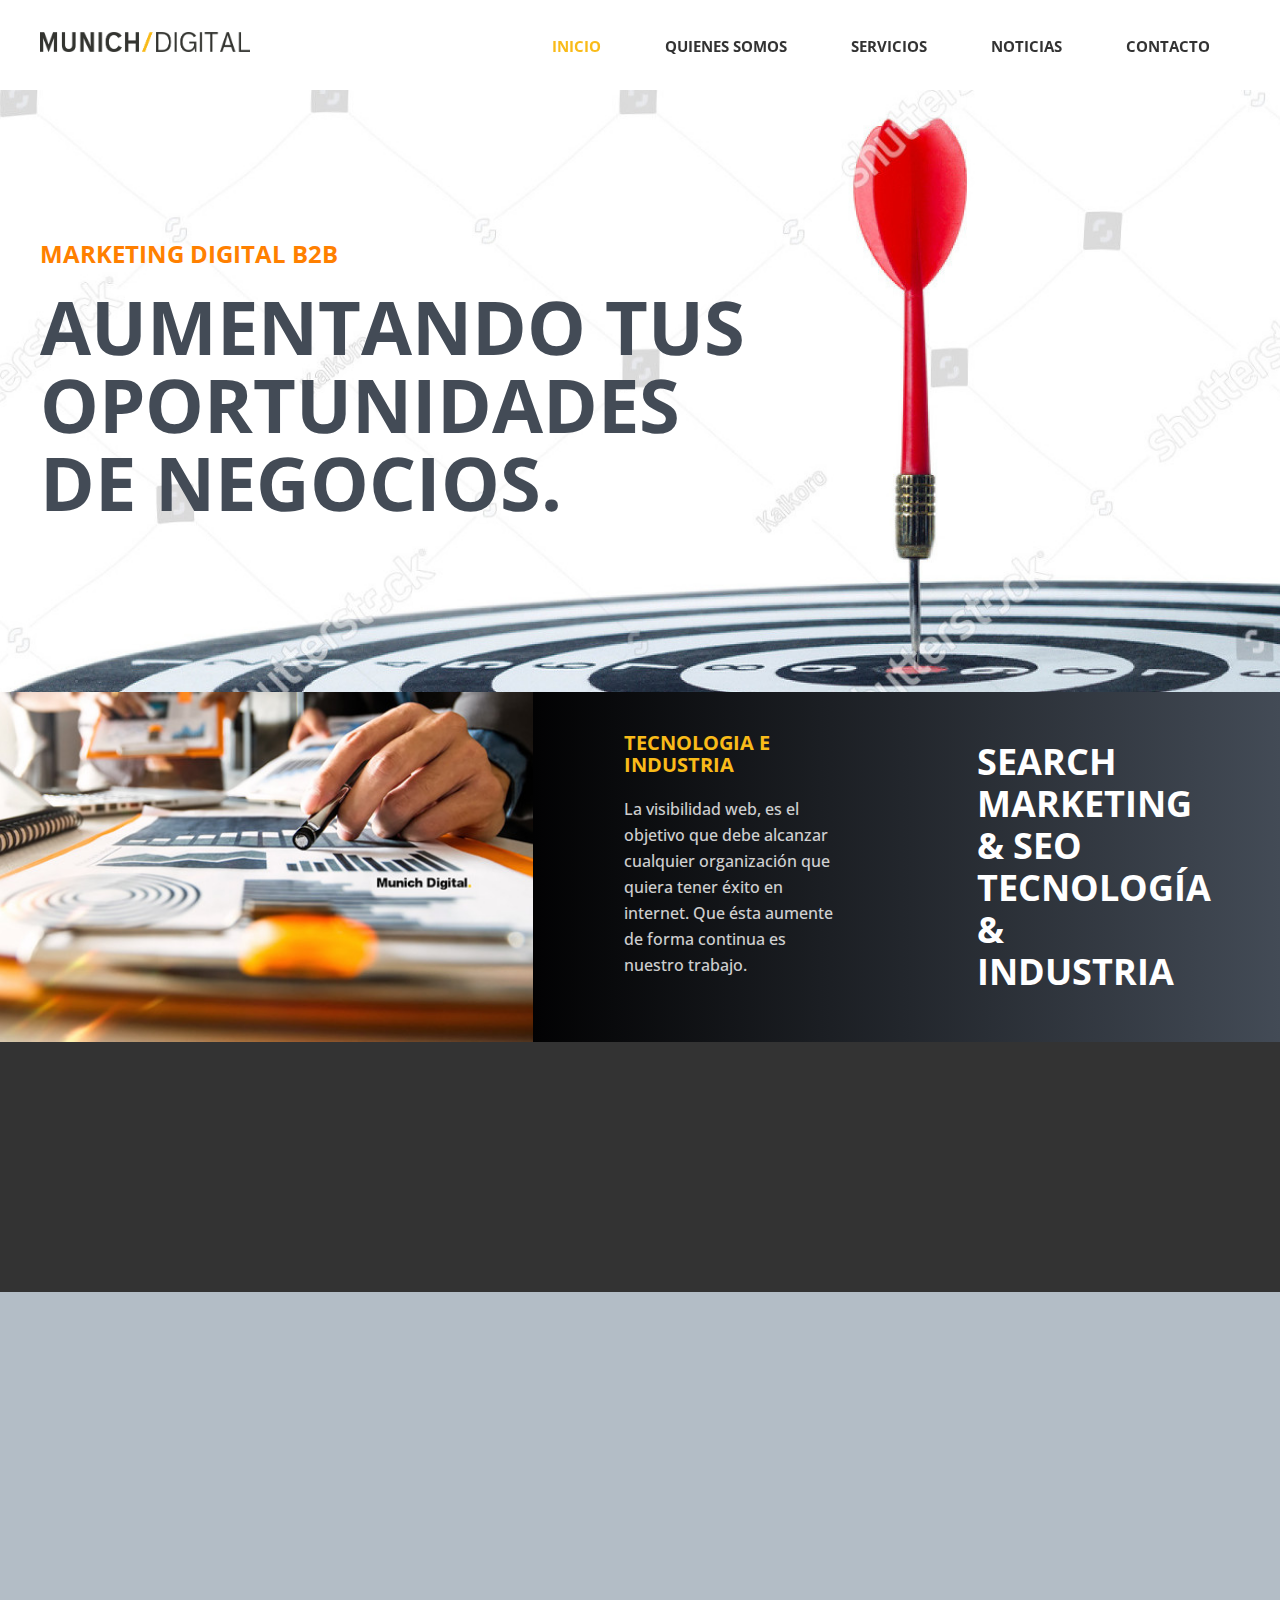
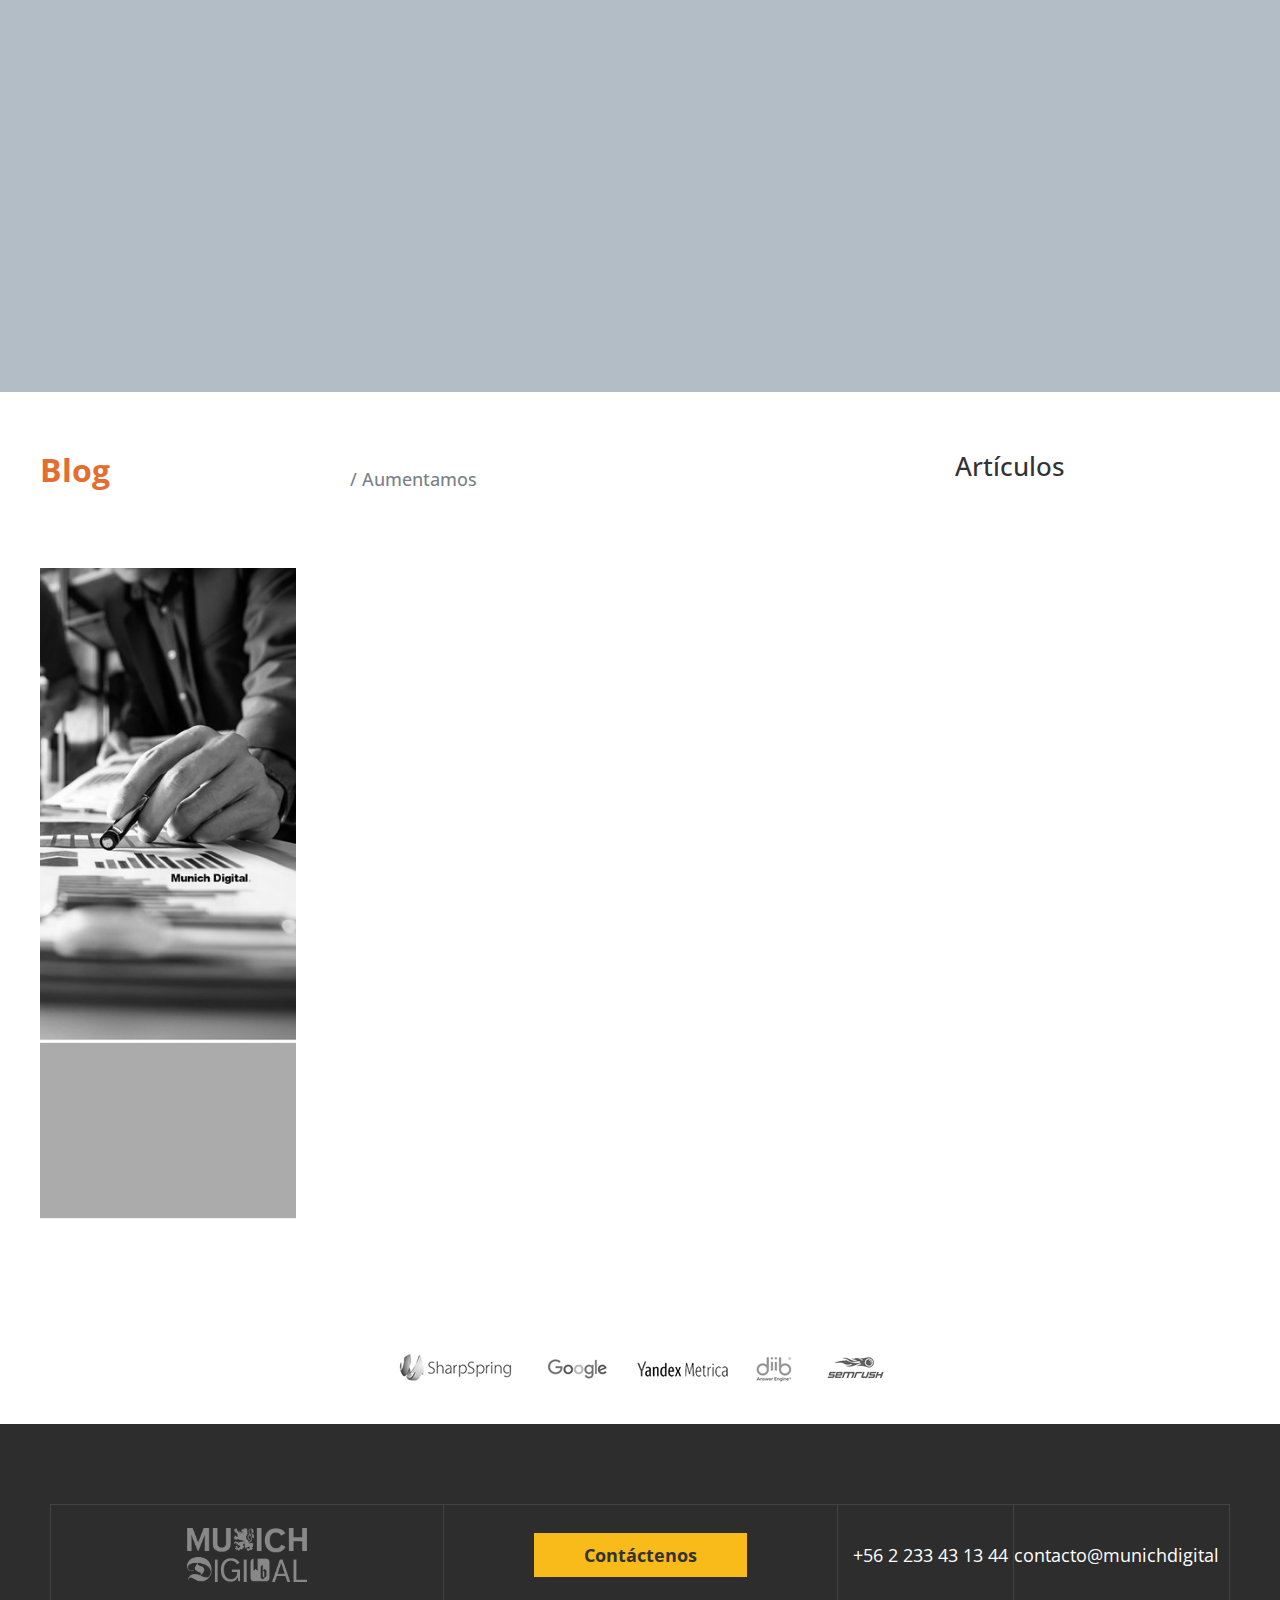
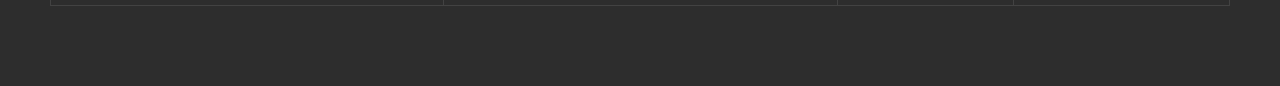
<file: index.html>
<!DOCTYPE html>
<html lang="es">
  <head>
    <title>Munich</title>
    <meta charset="UTF-8">
    <link href="img/icons/favicon.png" rel="shortcut icon">
    <meta name="viewport" content="width=device-width, initial-scale=1, maximum-scale=1">
    <link href="css/main.css?v=92257" rel="stylesheet" type="text/css">
    <script src="js/main.js?v=92257" type="text/javascript"></script>
    <!-- Meta tags facebook-->
    <meta property="og:title" content="Growthost, más que un hosting, un buen servicio para empresas.">
    <meta property="og:description" content="">
    <meta property="og:image" content="#">
    <!-- Meta tags twitter cards-->
    <meta name="twitter:card" content="summary_large_image">
    <meta name="twitter:title" content="">
    <meta name="twitter:description" content="">
    <meta name="twitter:image" content="#">
    <link rel="preconnect" href="https://fonts.gstatic.com">
    <link href="https://fonts.googleapis.com/css2?family=Open+Sans:wght@300;400;700&amp;display=swap" rel="stylesheet">
    <!--[if lt IE 9]> <script src="http://html5shiv.googlecode.com/svn/trunk/html5.js"></script> <![endif]-->
    
  </head>
  <body>
    <header>
      <div class="header__primary">
        <div class="header__wrap">
          <div class="header__inner">
            <div class="header__logo"><a href="index.html"><img src="img/icons/munich-logo.png"></a></div>
            <div class="header__nav">
              <div class="header__nav__bg"></div>
              <div class="header__nav__nav">
                <div class="header__nav__close">
                  <div></div>
                  <div></div>
                </div>
                <div class="header__nav__back">
                  <div></div>
                  <div></div>
                  <div></div>
                </div>
                <nav>
                  <ul>
                    <li><a href="index.html" class="current">Inicio</a></li>
                    <li><a href="aboutus.html">Quienes somos</a></li>
                    <li><a href="services.html">Servicios</a></li>
                    <li><a href="news.html">Noticias</a></li>
                    <li><a href="contact.html">Contacto</a></li>
                  </ul>
                </nav>
              </div>
            </div>
            <div class="header__right">
              <div class="header__item header__item--ham">
                <div class="header__ham"><span></span><span></span><span></span></div>
              </div>
            </div>
          </div>
        </div>
      </div>
    </header>
    <div id="sections">
      <section class="section--main">
        <div class="section__bg">
          <div class="bg"><img src="img/uploads/1.jpg"></div>
        </div>
        <div class="section__wrap section__wrap--main">
          <div class="section__body">
            <p class="section__subtitle">Marketing digital B2B</p>
            <h1 class="section__title">Aumentando tus oportunidades de negocios.</h1>
          </div>
        </div>
      </section>
      <section class="section--media">
        <div class="section__body">
          <div class="cols cols--0">
            <div class="col-lg-5">
              <div class="section__bg">
                <div class="bg"><img src="img/uploads/2.jpg"></div>
              </div>
            </div>
            <div class="col-lg-7">
              <div class="section__footer__flex">
                <div class="section__text dscroll">
                  <h4 class="section__title">TECNOLOGIA E INDUSTRIA</h4>
                  <p class="section__description">La visibilidad web, es el objetivo que debe alcanzar cualquier organización que quiera tener éxito en internet. Que ésta aumente de forma continua es nuestro trabajo. </p>
                </div>
                <div class="section__text dscroll"><span>search marketing & seo tecnología & industria	</span></div>
              </div>
            </div>
          </div>
        </div>
      </section>
      <section class="section--services">
        <div class="section__wrap section__wrap--none">
          <div class="section__body">
            <div class="cols cols--0">
              <div class="col-xs-6 col-md-4 col-lg-2 dscroll">
                <article class="article--service">
                  <div class="article__icon"><img src="img/icons/1.png"></div>
                  <div class="article__body">
                    <h3 class="article__title">SEO</h3>
                    <p class="article__description">Aumento Real de Visitas</p>
                  </div>
                </article>
              </div>
              <div class="col-xs-6 col-md-4 col-lg-2 dscroll">
                <article class="article--service">
                  <div class="article__icon"><img src="img/icons/2.png"></div>
                  <div class="article__body">
                    <h3 class="article__title">Landing Pages</h3>
                    <p class="article__description">Una buena Bienvenida</p>
                  </div>
                </article>
              </div>
              <div class="col-xs-6 col-md-4 col-lg-2 dscroll">
                <article class="article--service">
                  <div class="article__icon"><img src="img/icons/4.png"></div>
                  <div class="article__body">
                    <h3 class="article__title">Experiencia de Usuario</h3>
                    <p class="article__description">Ayuda a Decidir</p>
                  </div>
                </article>
              </div>
              <div class="col-xs-6 col-md-6 col-lg-2 dscroll">			
                <article class="article--service">
                  <div class="article__icon"><img src="img/icons/1.png"></div>
                  <div class="article__body">
                    <h3 class="article__title">Automatización</h3>
                    <p class="article__description">Descargar Tareas</p>
                  </div>
                </article>
              </div>
              <div class="col-xs-12 col-md-6 col-lg-2 dscroll">			
                <article class="article--service">
                  <div class="article__icon"><img src="img/icons/2.png"></div>
                  <div class="article__body">
                    <h3 class="article__title">Inbound Marketing</h3>
                    <p class="article__description">Confianza del Usuario</p>
                  </div>
                </article>
              </div>
              <div class="col-xs-12 col-lg-2 dscroll">
                <article class="article--donut">
                  <div class="article__img"><img src="img/pretzelbacktrans.png"></div>
                </article>
              </div>
            </div>
          </div>
        </div>
      </section>
      <section class="section--features section--light">
        <div class="section__body">
          <div class="cols cols--0">
            <div class="col-xs-12 col-md-12 col-lg-3 dscroll">
              <article class="article--feature">
                <div class="article__bg">
                  <div class="bg"><img src="img/uploads/1.jpg"></div>
                </div>
                <div class="article__body">
                  <h4 class="article__title">¿QUE HACEMOS?</h4>
                  <p class="article__description">Planificamos estrategias e implementamos acciones que aumentan las oportunidades de negocio, la visibilidad y posicionamiento digital de su marca.</p>
                  <p class="article__description">Diseñamos un modelo que guia paso a paso al prospecto desde la exploración y consideración hasta el contacto de negocio.</p>
                </div>
              </article>
            </div>
            <div class="col-xs-12 col-md-12 col-lg-3 dscroll">
              <article class="article--feature article--feature--white">
                <div class="article__number">01</div>
                <div class="article__motor"><img src="img/motor.png"></div>
                <div class="article__body">
                  <h4 class="article__title">MAS OPORTUNIDADES DE NEGOCIOS</h4>
                  <p class="article__description">El objetivo principal del marketing digital es obtener clientes nuevos y aumentar el ciclo de vida de los clientes cautivos.</p>
                  <p class="article__description">Aumentamos las oportunidades de negocios de manera focalizada, de acuerdo a los objetivos previamente definidos y ordenados.</p>
                </div>
              </article>
            </div>
            <div class="col-xs-12 col-md-12 col-lg-3 dscroll">
              <div class="section__flex__column">
                <article class="article--feature article--feature--min">
                  <div class="article__number">02</div>
                  <div class="article__body">
                    <h4 class="article__title">AUMENTO DE TRAFICO DE CALIDAD</h4>
                    <p class="article__description">La visibilidad web, es el objetivo que debe alcanzar cualquier organización que quiera tener éxito en internet. Que ésta aumente de forma continua es nuestro trabajo. </p>
                  </div>
                </article>
                <article class="article--feature article--feature--min">
                  <div class="article__number">03</div>
                  <div class="article__body">
                    <h4 class="article__title">OPTIMIZACION DE CONTENIDO Y MENSAJE</h4>
                    <p class="article__description">La visibilidad web, es el objetivo que debe alcanzar cualquier organización que quiera tener éxito en Internet. Que ésta aumente de forma continua es nuestro trabajo.</p>
                  </div>
                </article>
              </div>
            </div>
            <div class="col-xs-12 col-md-12 col-lg-3 dscroll">
              <article class="article--feature">
                <div class="article__number">04</div>
                <div class="article__graphic"><img src="img/icons/graphic.png"></div>
                <div class="article__body">
                  <h4 class="article__title">CONOZCA LOS INTERESES Y COMPORTAMIENTO DE SUS CLIENTES</h4>
                  <p class="article__description">Ayudamos a solucionar los problemas de flujo de navegación de los usuarios interesados evitando perdida de clientes potenciales.</p>
                  <p class="article__description">Previo seguimiento y análisis del comportamiento del usuario, canalizamos de forma apropiada la experiencia de compra.</p>
                </div>
              </article>
            </div>
          </div>
        </div>
      </section>
      <section class="section--blog">
        <div class="section__wrap">
          <div class="cols">
            <div class="col-lg-9">
              <h3 class="h2 section__title section__title--coffee">Blog</h3><span class="section__line">/ Aumentamos</span>
              <div class="section__blog section__blog--padding">
                <div class="cols">
                  <div class="col-md-4">
                    <div class="section__banner">
                      <div class="section__img"><img src="img/uploads/banner-home.jpg"></div>
                      <div class="section__bar"></div>
                    </div>
                  </div>
                  <div class="col-md-8">
                    <div class="cols">
                      <div class="col-lg-6 dscroll">
                        <article class="article--blog">
                          <div class="article__bg">
                            <div class="bg"><img src="img/uploads/1.jpg"></div>
                          </div>
                          <div class="article__body">
                            <h4 class="article__title"><a href="#">Mi aliquam ad lobortis</a></h4>
                            <p class="article__description">Nibh commodo blandit venenatis adipiscing torquent fusce aliquam arcu condimentum. Porttitor auctor ornare pulvinar turpis etiam tempus lacus maecenas ultricies tristique metus massa vulputate enim.
                            </p>
                          </div>
                        </article>
                      </div>
                      <div class="col-lg-6 dscroll">
                        <article class="article--blog">
                          <div class="article__bg">
                            <div class="bg"><img src="img/uploads/2.jpg"></div>
                          </div>
                          <div class="article__body">
                            <h4 class="article__title"><a href="#">Dui sapien turpis eleifend</a></h4>
                            <p class="article__description">Per varius est sed convallis proin sem venenatis varius aliquet. Libero donec viverra potenti elementum nam porta donec tincidunt cras elementum purus sodales eleifend ornare.
                            </p>
                          </div>
                        </article>
                      </div>
                      <div class="col-md-12 dscroll">
                        <div class="section__icons">
                          <div class="section__icon"><img src="img/icons/hidrotecnica.png"></div>
                          <div class="section__icon"><img src="img/icons/kunde.png"></div>
                          <div class="section__icon"><img src="img/icons/gerbau.png"></div>
                          <div class="section__icon"><img src="img/icons/magnotek.png"></div>
                        </div>
                      </div>
                    </div>
                  </div>
                </div>
              </div>
            </div>
            <div class="col-lg-3">
              <h3 class="section__title section__title--articles">Artículos</h3>
              <div class="section__articles">
                <article class="article--article dscroll">
                  <div class="article__body"><span class="article__subtitle">Clientes</span>
                    <h4 class="article__title"><a href="#">Tempor enim rutrum sociosqu</a></h4>
                    <p class="article__description">Rutrum at torquent arcu felis sed interdum vestibulum dictumst maecenas accumsan aptent sed congue tempus risus sed aliquam aenean sapien.
                    </p>
                  </div>
                </article>
                <article class="article--article dscroll">
                  <div class="article__body"><span class="article__subtitle">Negocios</span>
                    <h4 class="article__title"><a href="#">Dui colus fermentum molestie</a></h4>
                    <p class="article__description">Quisque aliquet fringilla convallis ad nullam primis tempus mi inceptos litora ullamcorper lacinia placerat nibh praesent ac eleifend elit per.
                    </p>
                  </div>
                </article>
                <article class="article--article dscroll">
                  <div class="article__body"><span class="article__subtitle">Negocios</span>
                    <h4 class="article__title"><a href="#">Senectus class erat eleifend</a></h4>
                    <p class="article__description">Orci facilisis urna aliquet libero turpis curabitur sollicitudin ullamcorper vehicula gravida lacus sed class laoreet vivamus congue primis dictumst netus.
                    </p>
                  </div>
                </article>
              </div>
            </div>
          </div>
        </div>
      </section>
      <section class="section--clients">
        <div class="section__wrap section__wrap--sm">
          <div class="section__body">
            <div class="section__clients"><img src="img/icons/group-icons.png"></div>
          </div>
        </div>
      </section>
    </div>
    <footer>
      <div class="footer__wrap">
        <div class="cols">
          <div class="footer__flex">
            <div class="col-md-4">
              <div class="footer__icon"><img src="img/icons/logo-munich-2.png"></div>
            </div>
            <div class="col-md-4">
              <div class="footer__contact"><a href="#" class="btn">Contáctenos</a></div>
            </div>
            <div class="col-md-4">
              <div class="footer__contact">
                <div class="footer__date"><span>+56 2 233 43 13 44</span></div>
                <div class="footer__date"><span>contacto@munichdigital</span></div>
              </div>
            </div>
          </div>
        </div>
      </div>
    </footer>
  </body>
</html>
</file>
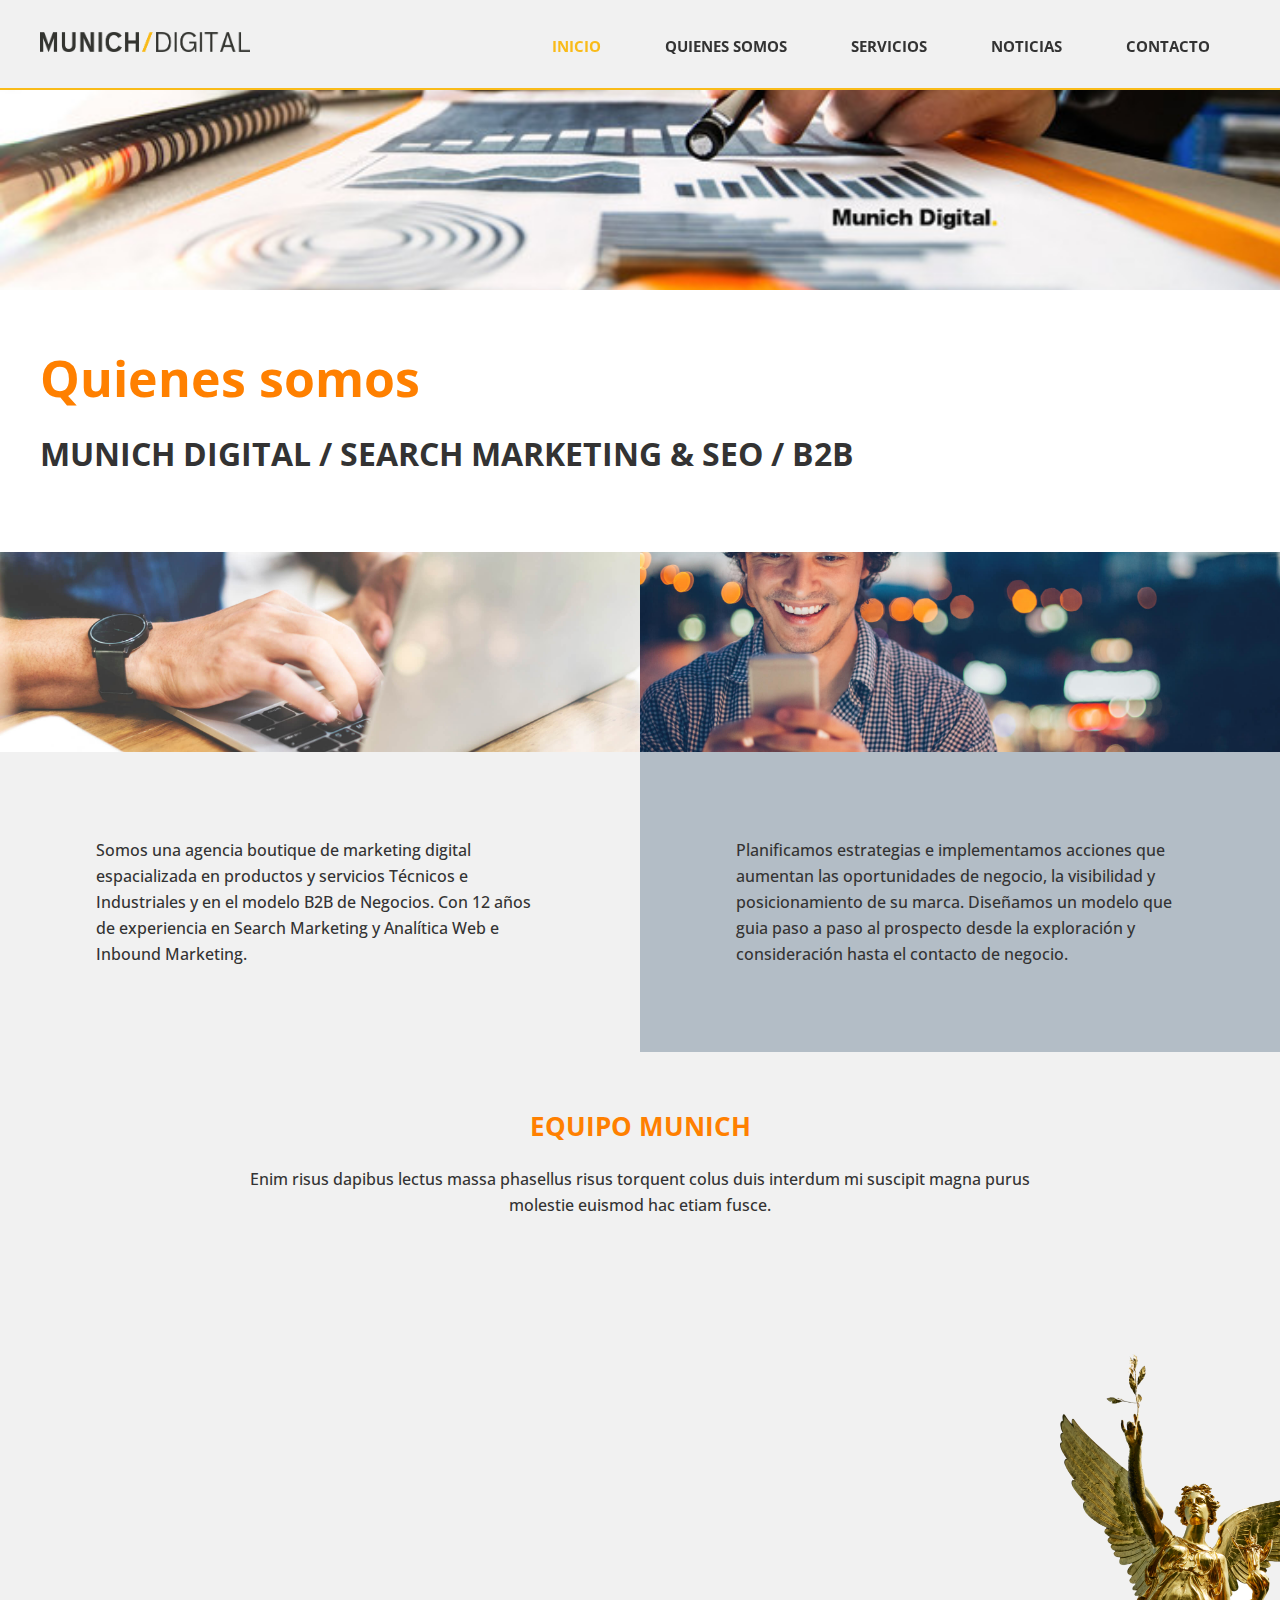
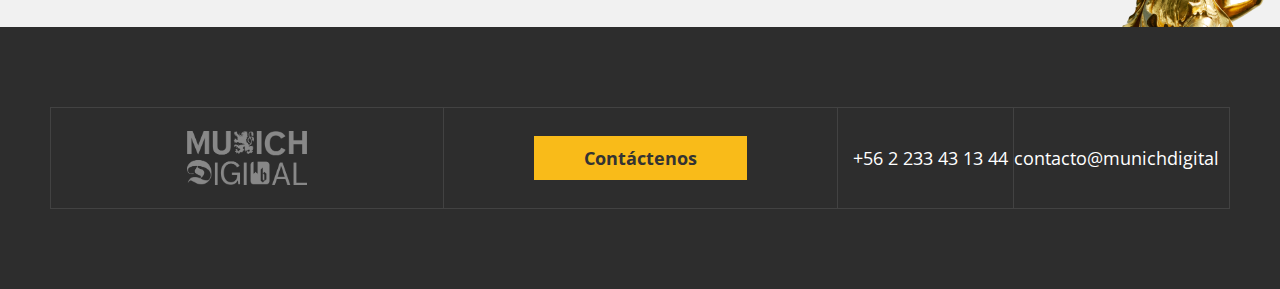
<file: aboutus.html>
<!DOCTYPE html>
<html lang="es">
  <head>
    <title>Munich</title>
    <meta charset="UTF-8">
    <link href="img/icons/favicon.png" rel="shortcut icon">
    <meta name="viewport" content="width=device-width, initial-scale=1, maximum-scale=1">
    <link href="css/main.css?v=55061" rel="stylesheet" type="text/css">
    <script src="js/main.js?v=55061" type="text/javascript"></script>
    <!-- Meta tags facebook-->
    <meta property="og:title" content="Growthost, más que un hosting, un buen servicio para empresas.">
    <meta property="og:description" content="">
    <meta property="og:image" content="#">
    <!-- Meta tags twitter cards-->
    <meta name="twitter:card" content="summary_large_image">
    <meta name="twitter:title" content="">
    <meta name="twitter:description" content="">
    <meta name="twitter:image" content="#">
    <link rel="preconnect" href="https://fonts.gstatic.com">
    <link href="https://fonts.googleapis.com/css2?family=Open+Sans:wght@300;400;700&amp;display=swap" rel="stylesheet">
    <!--[if lt IE 9]> <script src="http://html5shiv.googlecode.com/svn/trunk/html5.js"></script> <![endif]-->
    
  </head>
  <body>
    <header>
      <div class="header__primary">
        <div class="header__wrap">
          <div class="header__inner">
            <div class="header__logo"><a href="index.html"><img src="img/icons/munich-logo.png"></a></div>
            <div class="header__nav">
              <div class="header__nav__bg"></div>
              <div class="header__nav__nav">
                <div class="header__nav__close">
                  <div></div>
                  <div></div>
                </div>
                <div class="header__nav__back">
                  <div></div>
                  <div></div>
                  <div></div>
                </div>
                <nav>
                  <ul>
                    <li><a href="index.html" class="current">Inicio</a></li>
                    <li><a href="aboutus.html">Quienes somos</a></li>
                    <li><a href="services.html">Servicios</a></li>
                    <li><a href="news.html">Noticias</a></li>
                    <li><a href="contact.html">Contacto</a></li>
                  </ul>
                </nav>
              </div>
            </div>
            <div class="header__right">
              <div class="header__item header__item--ham">
                <div class="header__ham"><span></span><span></span><span></span></div>
              </div>
            </div>
          </div>
        </div>
      </div>
    </header>
    <div id="sections">
      <section class="section--header">
        <div class="section__bg">
          <div class="bg"><img src="img/uploads/2.jpg"></div>
        </div>
        <div class="section__wrap section__wrap--header-2">
          <div class="section__body">
            <h1 class="section__title">Quienes somos</h1>
            <p class="section__subtitle">munich digital / search marketing & seo / b2b</p>
          </div>
        </div>
      </section>
      <section class="section--boxs">
        <div class="section__body">
          <div class="cols cols--0">
            <div class="col-md-6 dscroll">
              <div class="section__box">
                <div class="section__bg">
                  <div class="bg"><img src="img/uploads/4.jpg"></div>
                </div>
                <div class="section__content">
                  <p class="section__description">Somos una agencia boutique de marketing digital  espacializada en productos y servicios Técnicos e Industriales y en el modelo B2B de Negocios. Con 12 años de experiencia en Search Marketing y Analítica Web e Inbound Marketing.</p>
                </div>
              </div>
            </div>
            <div class="col-md-6 dscroll">
              <div class="section__box">
                <div class="section__bg">
                  <div class="bg"><img src="img/uploads/9.jpg"></div>
                </div>
                <div class="section__content">
                  <p class="section__description">Planificamos estrategias e implementamos acciones que aumentan las oportunidades de negocio, la visibilidad y posicionamiento de su marca. Diseñamos un modelo que guia paso a paso al prospecto desde la exploración y consideración hasta el contacto de negocio. </p>
                </div>
              </div>
            </div>
          </div>
        </div>
      </section>
      <section class="section--teams section--lighter">
        <div class="section__image"><img src="img/VictoriaAlfa.png"></div>
        <div class="section__wrap">
          <div class="section__header">
            <h3 class="section__title">equipo munich</h3>
            <p class="section__description">Enim risus dapibus lectus massa phasellus risus torquent colus duis interdum mi suscipit magna purus molestie euismod hac etiam fusce.
            </p>
          </div>
          <div class="section__body">
            <div class="cols">
              <div class="col-md-6 col-lg-3 dscroll">
                <article class="article--people">
                  <div class="article__avatar"><img src="img/avatar/1.jpg"></div>
                  <div class="article__body">
                    <h4 class="article__title">Cristian Soto Hir th    </h4>
                    <p class="article__description">Search Marketing Manager</p>
                  </div>
                </article>
              </div>
              <div class="col-md-6 col-lg-3 dscroll">
                <article class="article--people">
                  <div class="article__avatar"><img src="img/avatar/2.jpg"></div>
                  <div class="article__body">
                    <h4 class="article__title">Daniel Vera M.   </h4>
                    <p class="article__description">Contenidos para SEO e Inbound Marketing</p>
                  </div>
                </article>
              </div>
              <div class="col-md-6 col-lg-3 dscroll">
                <article class="article--people">
                  <div class="article__avatar"><img src="img/avatar/1.jpg"></div>
                  <div class="article__body">
                    <h4 class="article__title">John Torres R.</h4>
                    <p class="article__description">Diseñador Web Front End</p>
                  </div>
                </article>
              </div>
              <div class="col-md-6 col-lg-3 dscroll">
                <article class="article--people">
                  <div class="article__avatar"><img src="img/avatar/2.jpg"></div>
                  <div class="article__body">
                    <h4 class="article__title">Jose Luis Salazar    </h4>
                    <p class="article__description">Ingeniero y Analista Programador</p>
                  </div>
                </article>
              </div>
            </div>
          </div>
        </div>
      </section>
    </div>
    <footer>
      <div class="footer__wrap">
        <div class="cols">
          <div class="footer__flex">
            <div class="col-md-4">
              <div class="footer__icon"><img src="img/icons/logo-munich-2.png"></div>
            </div>
            <div class="col-md-4">
              <div class="footer__contact"><a href="#" class="btn">Contáctenos</a></div>
            </div>
            <div class="col-md-4">
              <div class="footer__contact">
                <div class="footer__date"><span>+56 2 233 43 13 44</span></div>
                <div class="footer__date"><span>contacto@munichdigital</span></div>
              </div>
            </div>
          </div>
        </div>
      </div>
    </footer>
  </body>
</html>
</file>
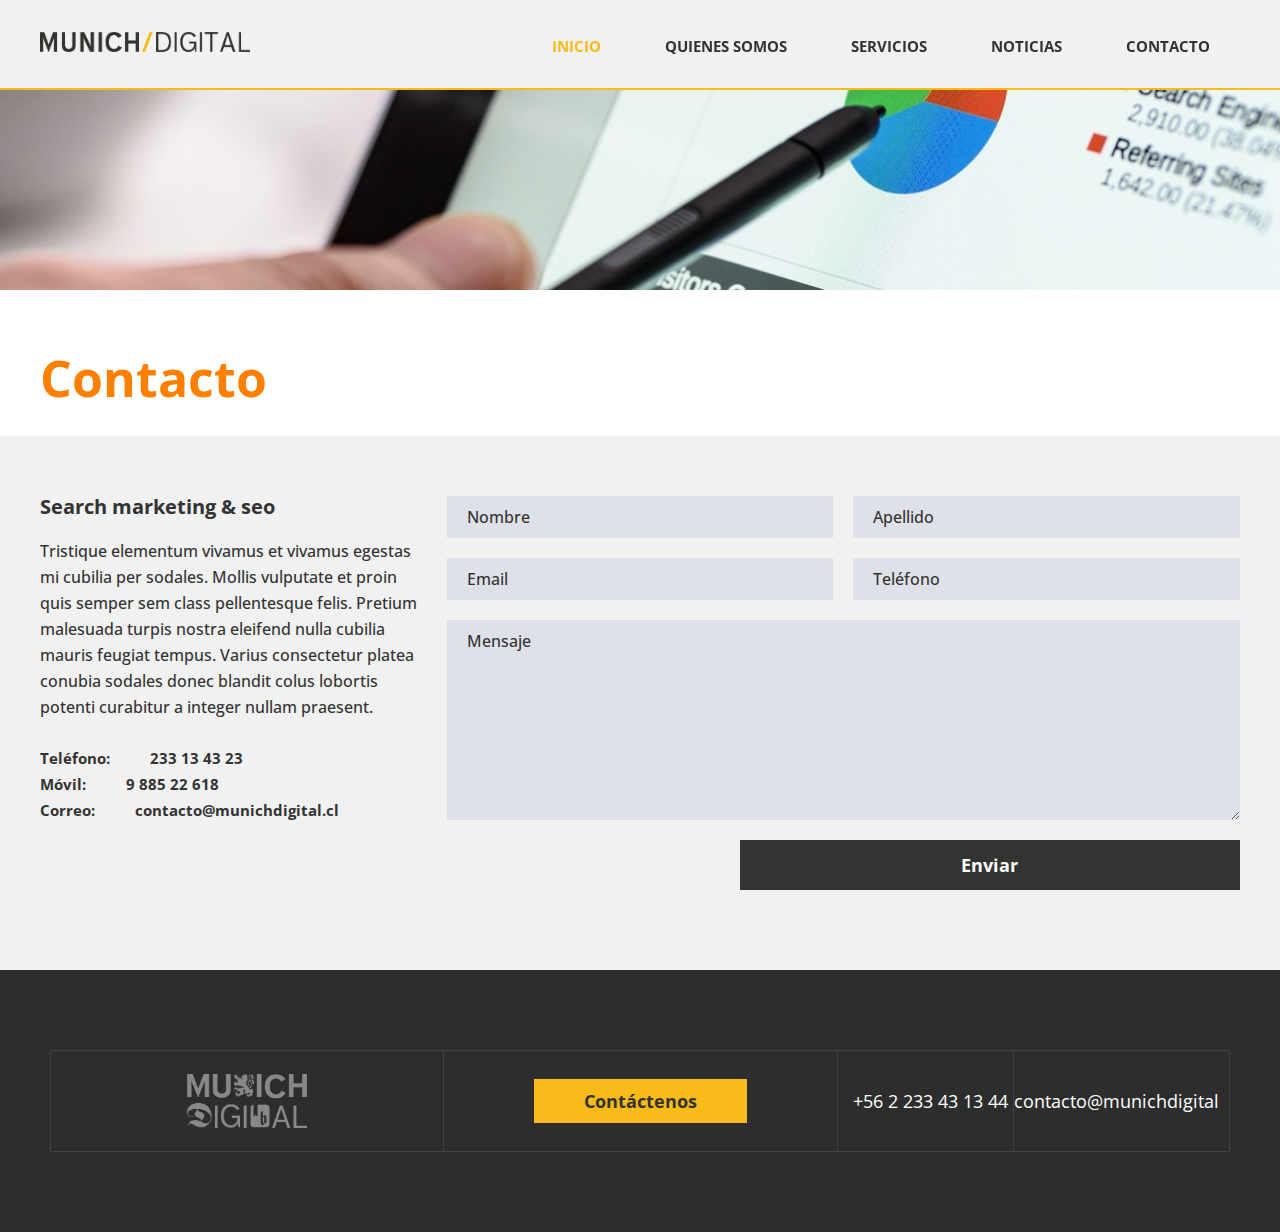
<file: contact.html>
<!DOCTYPE html>
<html lang="es">
  <head>
    <title>Munich</title>
    <meta charset="UTF-8">
    <link href="img/icons/favicon.png" rel="shortcut icon">
    <meta name="viewport" content="width=device-width, initial-scale=1, maximum-scale=1">
    <link href="css/main.css?v=47605" rel="stylesheet" type="text/css">
    <script src="js/main.js?v=47605" type="text/javascript"></script>
    <!-- Meta tags facebook-->
    <meta property="og:title" content="Growthost, más que un hosting, un buen servicio para empresas.">
    <meta property="og:description" content="">
    <meta property="og:image" content="#">
    <!-- Meta tags twitter cards-->
    <meta name="twitter:card" content="summary_large_image">
    <meta name="twitter:title" content="">
    <meta name="twitter:description" content="">
    <meta name="twitter:image" content="#">
    <link rel="preconnect" href="https://fonts.gstatic.com">
    <link href="https://fonts.googleapis.com/css2?family=Open+Sans:wght@300;400;700&amp;display=swap" rel="stylesheet">
    <!--[if lt IE 9]> <script src="http://html5shiv.googlecode.com/svn/trunk/html5.js"></script> <![endif]-->
    
  </head>
  <body>
    <header>
      <div class="header__primary">
        <div class="header__wrap">
          <div class="header__inner">
            <div class="header__logo"><a href="index.html"><img src="img/icons/munich-logo.png"></a></div>
            <div class="header__nav">
              <div class="header__nav__bg"></div>
              <div class="header__nav__nav">
                <div class="header__nav__close">
                  <div></div>
                  <div></div>
                </div>
                <div class="header__nav__back">
                  <div></div>
                  <div></div>
                  <div></div>
                </div>
                <nav>
                  <ul>
                    <li><a href="index.html" class="current">Inicio</a></li>
                    <li><a href="aboutus.html">Quienes somos</a></li>
                    <li><a href="services.html">Servicios</a></li>
                    <li><a href="news.html">Noticias</a></li>
                    <li><a href="contact.html">Contacto</a></li>
                  </ul>
                </nav>
              </div>
            </div>
            <div class="header__right">
              <div class="header__item header__item--ham">
                <div class="header__ham"><span></span><span></span><span></span></div>
              </div>
            </div>
          </div>
        </div>
      </div>
    </header>
    <div id="sections">
      <section class="section--header section--header--title">
        <div class="section__bg">
          <div class="bg"><img src="img/uploads/banner-contact.jpg"></div>
        </div>
        <div class="section__wrap section__wrap--header">
          <div class="section__body">
            <h1 class="section__title">Contacto</h1>
          </div>
        </div>
      </section>
      <section class="section--contact section--lighter">
        <div class="section__wrap">
          <div class="section__body">
            <div class="cols">
              <div class="col-lg-4">
                <div class="section__content">
                  <h4 class="section__title">Search marketing & seo</h4>
                  <p class="section__description">Tristique elementum vivamus et vivamus egestas mi cubilia per sodales. Mollis vulputate et proin quis semper sem class pellentesque felis. Pretium malesuada turpis nostra eleifend nulla cubilia mauris feugiat tempus. Varius consectetur platea conubia sodales donec blandit colus lobortis potenti curabitur a integer nullam praesent.
                  </p>
                  <div class="section__dates">
                    <div class="section__date">Teléfono:<span>233 13 43 23</span></div>
                    <div class="section__date">Móvil:<span>9 885 22 618</span></div>
                    <div class="section__date">Correo:<span>contacto@munichdigital.cl</span></div>
                  </div>
                </div>
              </div>
              <div class="col-lg-8">
                <div class="section__form">
                  <form class="form">
                    <div class="cols">
                      <div class="col-md-6">
                        <div class="form__element">
                          <div class="form__input">
                            <input type="text" placeholder="Nombre">
                          </div>
                        </div>
                      </div>
                      <div class="col-md-6">
                        <div class="form__element">
                          <div class="form__input">
                            <input type="text" placeholder="Apellido">
                          </div>
                        </div>
                      </div>
                      <div class="col-md-6">
                        <div class="form__element">
                          <div class="form__input">
                            <input type="text" placeholder="Email">
                          </div>
                        </div>
                      </div>
                      <div class="col-md-6">
                        <div class="form__element">
                          <div class="form__input">
                            <input type="text" placeholder="Teléfono">
                          </div>
                        </div>
                      </div>
                      <div class="col-md-12">
                        <div class="form__element">
                          <div class="form__input">
                            <textarea type="text" placeholder="Mensaje"></textarea>
                          </div>
                        </div>
                      </div>
                      <div class="col-md-12">
                        <div class="form__button">
                          <button class="btn btn--black btn--contact">Enviar</button>
                        </div>
                      </div>
                    </div>
                  </form>
                </div>
              </div>
            </div>
          </div>
        </div>
      </section>
    </div>
    <footer>
      <div class="footer__wrap">
        <div class="cols">
          <div class="footer__flex">
            <div class="col-md-4">
              <div class="footer__icon"><img src="img/icons/logo-munich-2.png"></div>
            </div>
            <div class="col-md-4">
              <div class="footer__contact"><a href="#" class="btn">Contáctenos</a></div>
            </div>
            <div class="col-md-4">
              <div class="footer__contact">
                <div class="footer__date"><span>+56 2 233 43 13 44</span></div>
                <div class="footer__date"><span>contacto@munichdigital</span></div>
              </div>
            </div>
          </div>
        </div>
      </div>
    </footer>
  </body>
</html>
</file>
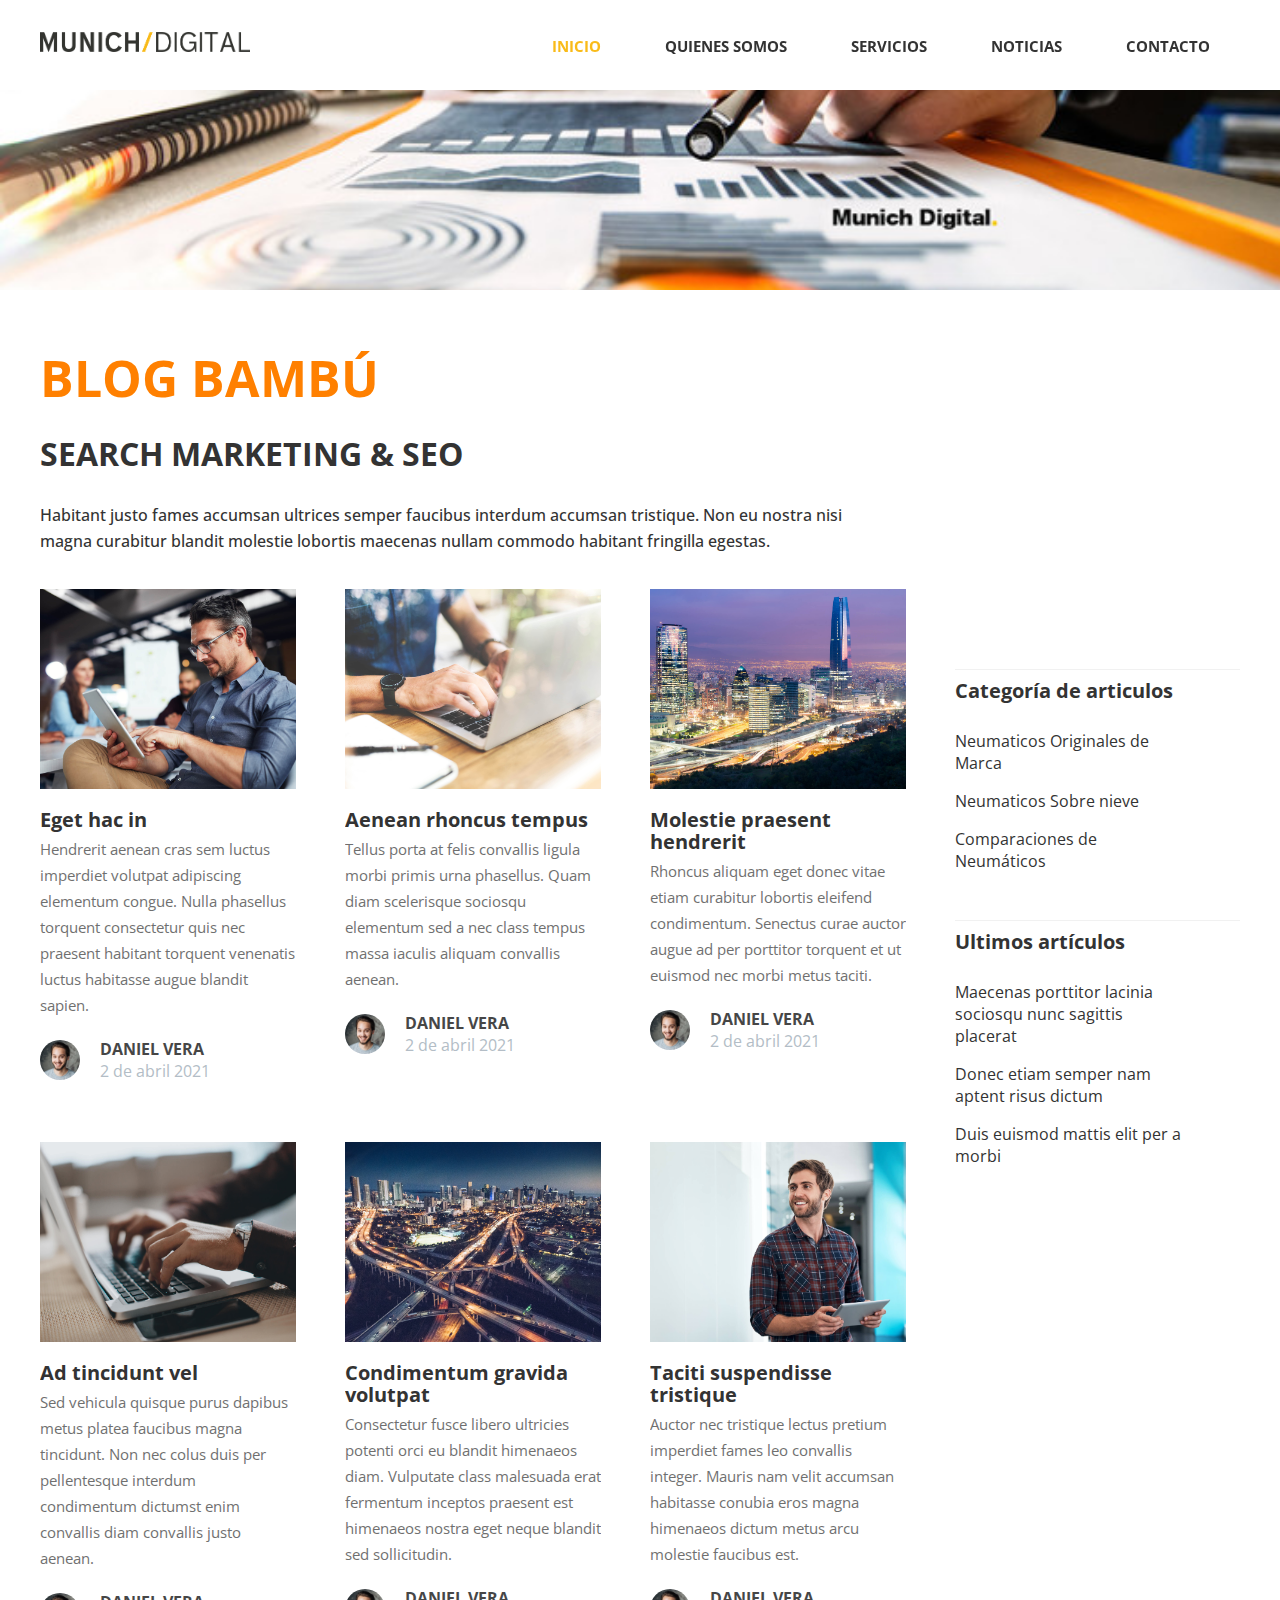
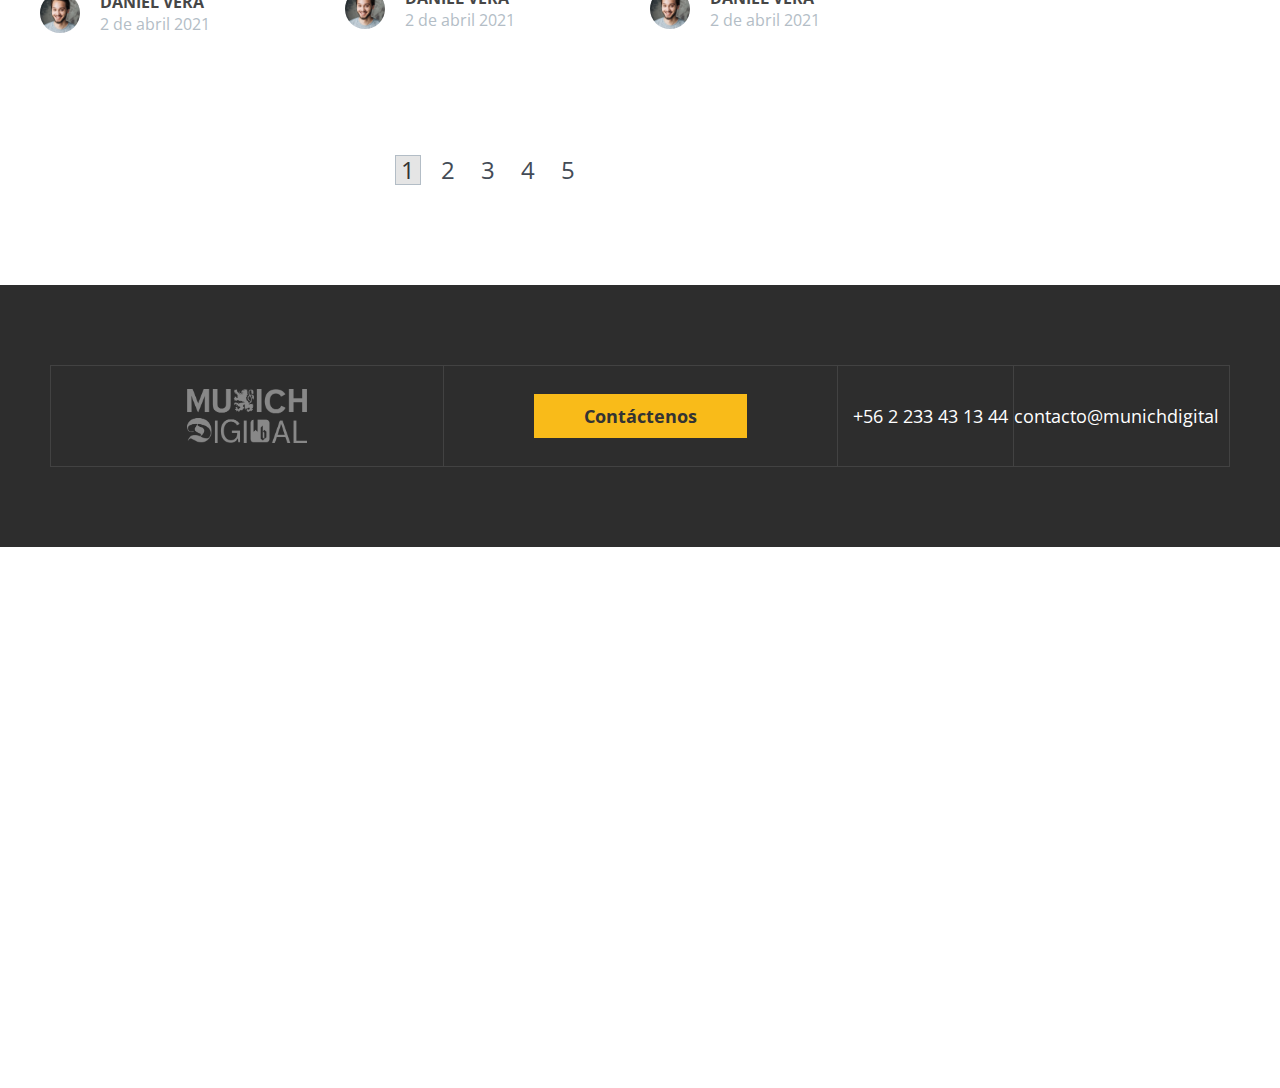
<file: news.html>
<!DOCTYPE html>
<html lang="es">
  <head>
    <title>Munich</title>
    <meta charset="UTF-8">
    <link href="img/icons/favicon.png" rel="shortcut icon">
    <meta name="viewport" content="width=device-width, initial-scale=1, maximum-scale=1">
    <link href="css/main.css?v=73286" rel="stylesheet" type="text/css">
    <script src="js/main.js?v=73286" type="text/javascript"></script>
    <!-- Meta tags facebook-->
    <meta property="og:title" content="Growthost, más que un hosting, un buen servicio para empresas.">
    <meta property="og:description" content="">
    <meta property="og:image" content="#">
    <!-- Meta tags twitter cards-->
    <meta name="twitter:card" content="summary_large_image">
    <meta name="twitter:title" content="">
    <meta name="twitter:description" content="">
    <meta name="twitter:image" content="#">
    <link rel="preconnect" href="https://fonts.gstatic.com">
    <link href="https://fonts.googleapis.com/css2?family=Open+Sans:wght@300;400;700&amp;display=swap" rel="stylesheet">
    <!--[if lt IE 9]> <script src="http://html5shiv.googlecode.com/svn/trunk/html5.js"></script> <![endif]-->
    
  </head>
  <body>
    <header>
      <div class="header__primary">
        <div class="header__wrap">
          <div class="header__inner">
            <div class="header__logo"><a href="index.html"><img src="img/icons/munich-logo.png"></a></div>
            <div class="header__nav">
              <div class="header__nav__bg"></div>
              <div class="header__nav__nav">
                <div class="header__nav__close">
                  <div></div>
                  <div></div>
                </div>
                <div class="header__nav__back">
                  <div></div>
                  <div></div>
                  <div></div>
                </div>
                <nav>
                  <ul>
                    <li><a href="index.html" class="current">Inicio</a></li>
                    <li><a href="aboutus.html">Quienes somos</a></li>
                    <li><a href="services.html">Servicios</a></li>
                    <li><a href="news.html">Noticias</a></li>
                    <li><a href="contact.html">Contacto</a></li>
                  </ul>
                </nav>
              </div>
            </div>
            <div class="header__right">
              <div class="header__item header__item--ham">
                <div class="header__ham"><span></span><span></span><span></span></div>
              </div>
            </div>
          </div>
        </div>
      </div>
    </header>
    <div id="sections">
      <section class="section--header section--header--blog">
        <div class="section__bg">
          <div class="bg"><img src="img/uploads/2.jpg"></div>
        </div>
        <div class="section__wrap section__wrap--header">
          <div class="section__body">
            <h1 class="section__title">BLOG BAMBÚ</h1>
            <p class="section__subtitle">search marketing & seo</p>
            <p class="section__description">Habitant justo fames accumsan ultrices semper faucibus interdum accumsan tristique. Non eu nostra nisi magna curabitur blandit molestie lobortis maecenas nullam commodo habitant fringilla egestas.
            </p>
          </div>
        </div>
      </section>
      <section class="section--blog">
        <div class="section__wrap section__wrap--blog">
          <div class="cols">
            <div class="col-md-9">
              <div class="section__blog">
                <div class="cols">
                  <div class="col-md-6 col-lg-4">
                    <article class="article--blog">
                      <div class="article__bg">
                        <div class="bg"><img src="img/uploads/3.jpg"></div>
                      </div>
                      <div class="article__body">
                        <h4 class="article__title"><a href="single-new.html">Eget hac in</a></h4>
                        <p class="article__description">Hendrerit aenean cras sem luctus imperdiet volutpat adipiscing elementum congue. Nulla phasellus torquent consectetur quis nec praesent habitant torquent venenatis luctus habitasse augue blandit sapien.
                        </p>
                      </div>
                      <div class="article__footer">
                        <div class="article__avatar"><img src="img/avatar/1.jpg"></div>
                        <div class="article__info">
                          <p class="article__name">Daniel vera</p>
                          <p class="article__date">2 de abril 2021	</p>
                        </div>
                      </div>
                    </article>
                  </div>
                  <div class="col-md-6 col-lg-4">
                    <article class="article--blog">
                      <div class="article__bg">
                        <div class="bg"><img src="img/uploads/4.jpg"></div>
                      </div>
                      <div class="article__body">
                        <h4 class="article__title"><a href="single-new.html">Aenean rhoncus tempus</a></h4>
                        <p class="article__description">Tellus porta at felis convallis ligula morbi primis urna phasellus. Quam diam scelerisque sociosqu elementum sed a nec class tempus massa iaculis aliquam convallis aenean.
                        </p>
                      </div>
                      <div class="article__footer">
                        <div class="article__avatar"><img src="img/avatar/1.jpg"></div>
                        <div class="article__info">
                          <p class="article__name">Daniel vera</p>
                          <p class="article__date">2 de abril 2021</p>
                        </div>
                      </div>
                    </article>
                  </div>
                  <div class="col-md-6 col-lg-4">
                    <article class="article--blog">
                      <div class="article__bg">
                        <div class="bg"><img src="img/uploads/5.jpg"></div>
                      </div>
                      <div class="article__body">
                        <h4 class="article__title"><a href="single-new.html">Molestie praesent hendrerit</a></h4>
                        <p class="article__description">Rhoncus aliquam eget donec vitae etiam curabitur lobortis eleifend condimentum. Senectus curae auctor augue ad per porttitor torquent et ut euismod nec morbi metus taciti.
                        </p>
                      </div>
                      <div class="article__footer">
                        <div class="article__avatar"><img src="img/avatar/1.jpg"></div>
                        <div class="article__info">
                          <p class="article__name">Daniel vera</p>
                          <p class="article__date">2 de abril 2021</p>
                        </div>
                      </div>
                    </article>
                  </div>
                  <div class="col-md-6 col-lg-4">
                    <article class="article--blog">
                      <div class="article__bg">
                        <div class="bg"><img src="img/uploads/6.jpg"></div>
                      </div>
                      <div class="article__body">
                        <h4 class="article__title"><a href="single-new.html">Ad tincidunt vel</a></h4>
                        <p class="article__description">Sed vehicula quisque purus dapibus metus platea faucibus magna tincidunt. Non nec colus duis per pellentesque interdum condimentum dictumst enim convallis diam convallis justo aenean.
                        </p>
                      </div>
                      <div class="article__footer">
                        <div class="article__avatar"><img src="img/avatar/1.jpg"></div>
                        <div class="article__info">
                          <p class="article__name">Daniel vera</p>
                          <p class="article__date">2 de abril 2021</p>
                        </div>
                      </div>
                    </article>
                  </div>
                  <div class="col-md-6 col-lg-4">
                    <article class="article--blog">
                      <div class="article__bg">
                        <div class="bg"><img src="img/uploads/7.jpg"></div>
                      </div>
                      <div class="article__body">
                        <h4 class="article__title"><a href="single-new.html">Condimentum gravida volutpat</a></h4>
                        <p class="article__description">Consectetur fusce libero ultricies potenti orci eu blandit himenaeos diam. Vulputate class malesuada erat fermentum inceptos praesent est himenaeos nostra eget neque blandit sed sollicitudin.
                        </p>
                      </div>
                      <div class="article__footer">
                        <div class="article__avatar"><img src="img/avatar/1.jpg"></div>
                        <div class="article__info">
                          <p class="article__name">Daniel vera</p>
                          <p class="article__date">2 de abril 2021</p>
                        </div>
                      </div>
                    </article>
                  </div>
                  <div class="col-md-6 col-lg-4">
                    <article class="article--blog">
                      <div class="article__bg">
                        <div class="bg"><img src="img/uploads/8.jpg"></div>
                      </div>
                      <div class="article__body">
                        <h4 class="article__title"><a href="single-new.html">Taciti suspendisse tristique</a></h4>
                        <p class="article__description">Auctor nec tristique lectus pretium imperdiet fames leo convallis integer. Mauris nam velit accumsan habitasse conubia eros magna himenaeos dictum metus arcu molestie faucibus est.
                        </p>
                      </div>
                      <div class="article__footer">
                        <div class="article__avatar"><img src="img/avatar/1.jpg"></div>
                        <div class="article__info">
                          <p class="article__name">Daniel vera</p>
                          <p class="article__date">2 de abril 2021</p>
                        </div>
                      </div>
                    </article>
                  </div>
                </div>
              </div>
              <div class="section__footer">
                <div class="section__buttons">
                  <div class="pagination"><a href="#" class="current">1</a><a href="#">2</a><a href="#">3</a><a href="#">4</a><a href="#">5</a></div>
                </div>
              </div>
            </div>
            <div class="col-md-3">
              <div class="section__articles">
                <h4 class="section__title">Categoría de articulos</h4>
                <ul>
                  <li><a href="#">Neumaticos Originales de Marca</a></li>
                  <li><a href="#">Neumaticos Sobre nieve</a></li>
                  <li><a href="#">Comparaciones de Neumáticos</a></li>
                </ul>
                <h4 class="section__title">Ultimos artículos</h4>
                <ul>
                  <li><a href="#">Maecenas porttitor lacinia sociosqu nunc sagittis placerat</a></li>
                  <li><a href="#">Donec etiam semper nam aptent risus dictum</a></li>
                  <li><a href="#">Duis euismod mattis elit per a morbi</a></li>
                </ul>
              </div>
            </div>
          </div>
        </div>
      </section>
    </div>
    <footer>
      <div class="footer__wrap">
        <div class="cols">
          <div class="footer__flex">
            <div class="col-md-4">
              <div class="footer__icon"><img src="img/icons/logo-munich-2.png"></div>
            </div>
            <div class="col-md-4">
              <div class="footer__contact"><a href="#" class="btn">Contáctenos</a></div>
            </div>
            <div class="col-md-4">
              <div class="footer__contact">
                <div class="footer__date"><span>+56 2 233 43 13 44</span></div>
                <div class="footer__date"><span>contacto@munichdigital</span></div>
              </div>
            </div>
          </div>
        </div>
      </div>
    </footer>
  </body>
</html>
</file>
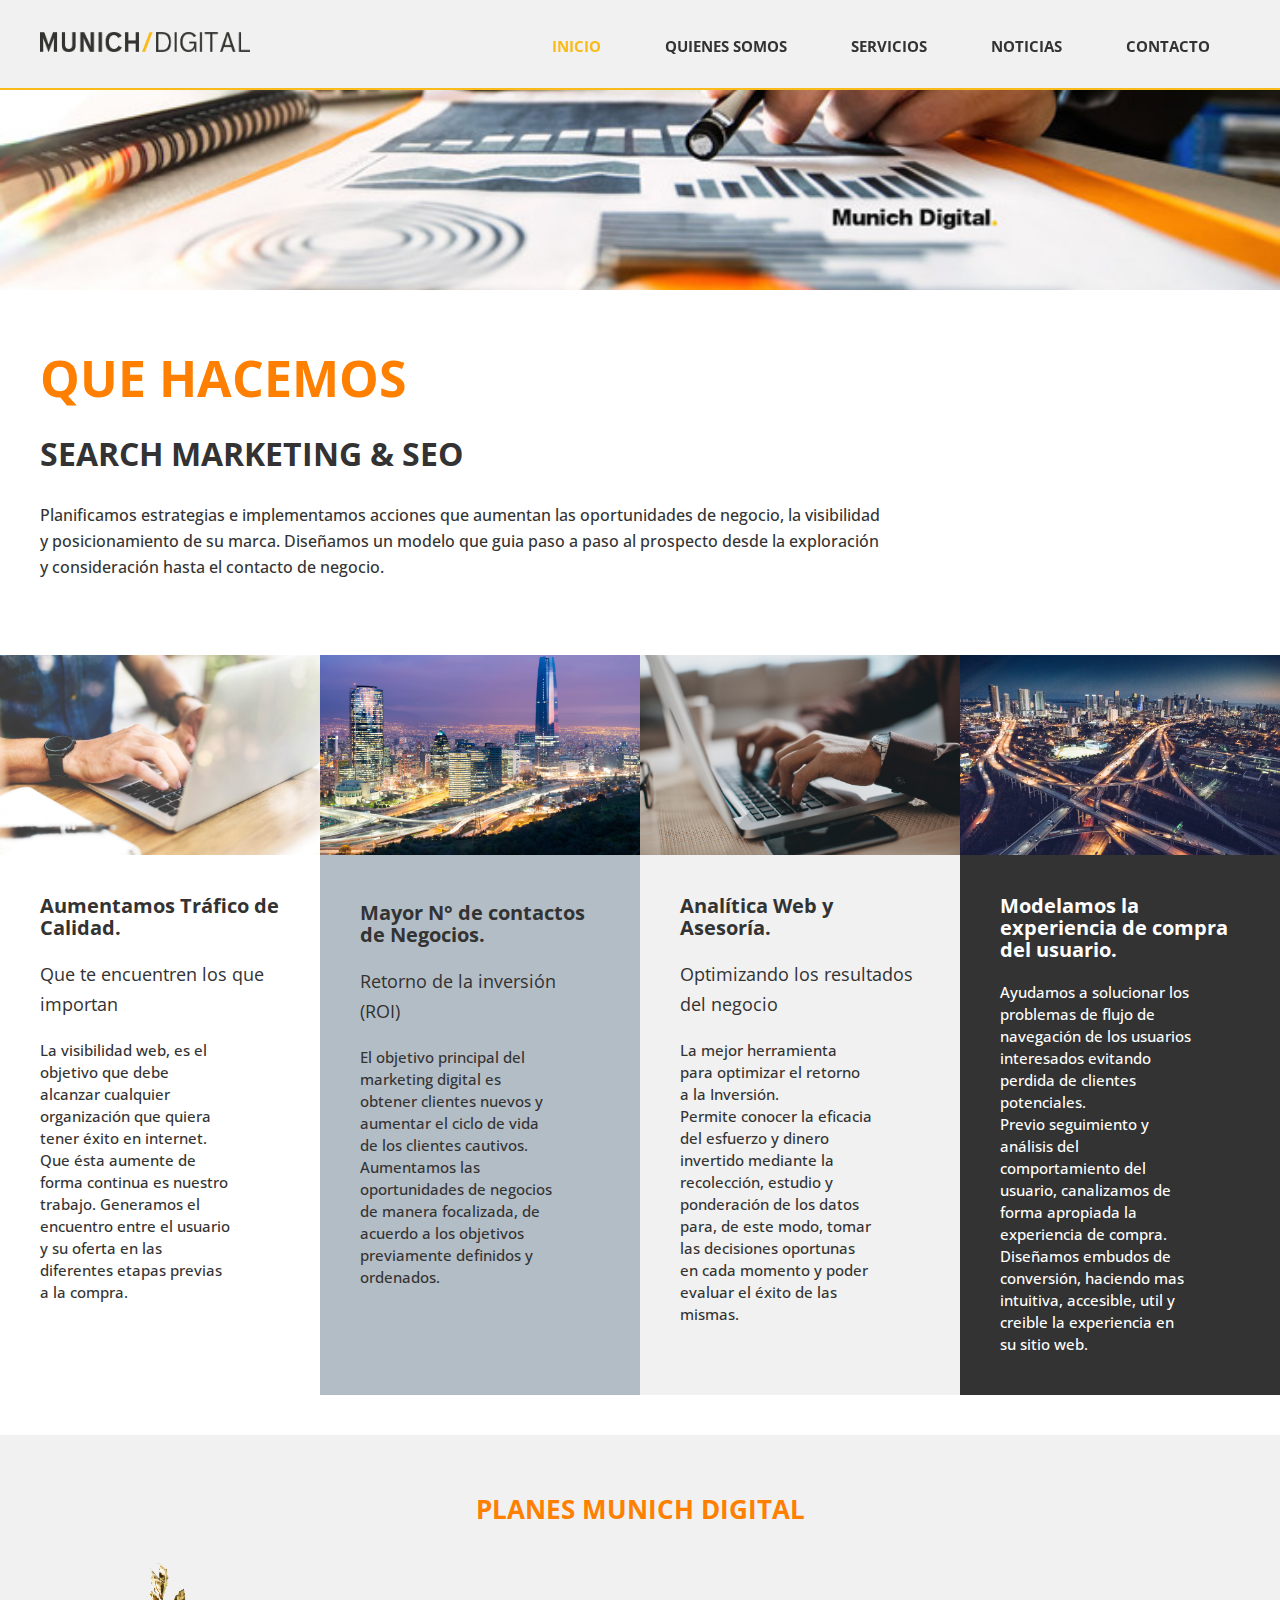
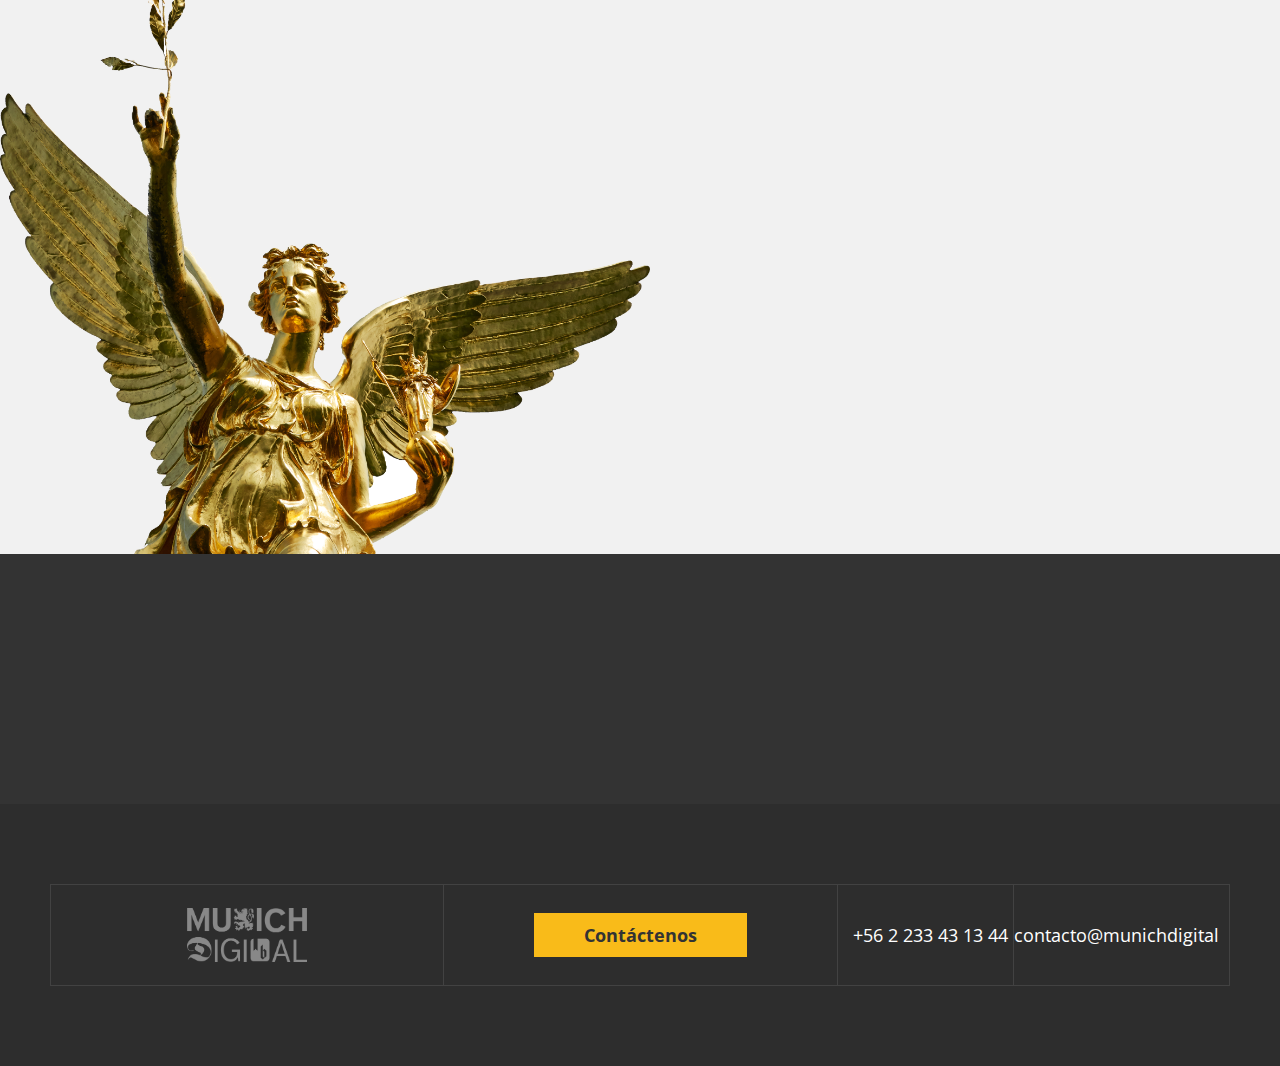
<file: services.html>
<!DOCTYPE html>
<html lang="es">
  <head>
    <title>Munich</title>
    <meta charset="UTF-8">
    <link href="img/icons/favicon.png" rel="shortcut icon">
    <meta name="viewport" content="width=device-width, initial-scale=1, maximum-scale=1">
    <link href="css/main.css?v=38898" rel="stylesheet" type="text/css">
    <script src="js/main.js?v=38898" type="text/javascript"></script>
    <!-- Meta tags facebook-->
    <meta property="og:title" content="Growthost, más que un hosting, un buen servicio para empresas.">
    <meta property="og:description" content="">
    <meta property="og:image" content="#">
    <!-- Meta tags twitter cards-->
    <meta name="twitter:card" content="summary_large_image">
    <meta name="twitter:title" content="">
    <meta name="twitter:description" content="">
    <meta name="twitter:image" content="#">
    <link rel="preconnect" href="https://fonts.gstatic.com">
    <link href="https://fonts.googleapis.com/css2?family=Open+Sans:wght@300;400;700&amp;display=swap" rel="stylesheet">
    <!--[if lt IE 9]> <script src="http://html5shiv.googlecode.com/svn/trunk/html5.js"></script> <![endif]-->
    
  </head>
  <body>
    <header>
      <div class="header__primary">
        <div class="header__wrap">
          <div class="header__inner">
            <div class="header__logo"><a href="index.html"><img src="img/icons/munich-logo.png"></a></div>
            <div class="header__nav">
              <div class="header__nav__bg"></div>
              <div class="header__nav__nav">
                <div class="header__nav__close">
                  <div></div>
                  <div></div>
                </div>
                <div class="header__nav__back">
                  <div></div>
                  <div></div>
                  <div></div>
                </div>
                <nav>
                  <ul>
                    <li><a href="index.html" class="current">Inicio</a></li>
                    <li><a href="aboutus.html">Quienes somos</a></li>
                    <li><a href="services.html">Servicios</a></li>
                    <li><a href="news.html">Noticias</a></li>
                    <li><a href="contact.html">Contacto</a></li>
                  </ul>
                </nav>
              </div>
            </div>
            <div class="header__right">
              <div class="header__item header__item--ham">
                <div class="header__ham"><span></span><span></span><span></span></div>
              </div>
            </div>
          </div>
        </div>
      </div>
    </header>
    <div id="sections">
      <section class="section--header">
        <div class="section__bg">
          <div class="bg"><img src="img/uploads/2.jpg"></div>
        </div>
        <div class="section__wrap section__wrap--header">
          <div class="section__body">
            <h1 class="section__title">QUE HACEMOS</h1>
            <p class="section__subtitle">search marketing & seo</p>
            <p class="section__description">Planificamos estrategias e implementamos acciones que aumentan las oportunidades de negocio, la visibilidad y posicionamiento de su marca. Diseñamos un modelo que guia paso a paso al prospecto desde la exploración y consideración hasta el contacto de negocio.</p>
          </div>
        </div>
      </section>
      <section class="section--what">
        <div class="section__body">
          <div class="cols cols--0">
            <div class="col-md-6 col-xl-3 dscroll">
              <article class="article--what">
                <div class="article__bg">
                  <div class="bg"><img src="img/uploads/4.jpg"></div>
                </div>
                <div class="article__body">
                  <div class="article__content">
                    <h4 class="article__title">Aumentamos Tráfico de Calidad.</h4>
                    <p class="article__subtitle">Que te encuentren los que importan</p>
                    <p class="article__description">La visibilidad web, es el objetivo que debe alcanzar cualquier organización que quiera tener éxito en internet. Que ésta aumente de forma continua es nuestro trabajo.  Generamos el encuentro entre el usuario y su oferta en las diferentes etapas previas a la compra.</p>
                  </div>
                </div>
              </article>
            </div>
            <div class="col-md-6 col-xl-3 dscroll">
              <article class="article--what">
                <div class="article__bg">
                  <div class="bg"><img src="img/uploads/5.jpg"></div>
                </div>
                <div class="article__body">
                  <div class="article__content">
                    <h4 class="article__title">Mayor N° de contactos de Negocios.</h4>
                    <p class="article__subtitle">Retorno de la inversión (ROI)</p>
                    <p class="article__description">El objetivo principal del marketing digital es obtener clientes nuevos y aumentar el ciclo de vida de los clientes cautivos.</p>
                    <p class="article__description">Aumentamos las oportunidades de negocios de manera focalizada, de acuerdo a los objetivos previamente definidos y ordenados.</p>
                  </div>
                </div>
              </article>
            </div>
            <div class="col-md-6 col-xl-3 dscroll">
              <article class="article--what">
                <div class="article__bg">
                  <div class="bg"><img src="img/uploads/6.jpg"></div>
                </div>
                <div class="article__body">
                  <div class="article__content">
                    <h4 class="article__title">Analítica Web y Asesoría.</h4>
                    <p class="article__subtitle">Optimizando los resultados del negocio</p>
                    <p class="article__description">La mejor herramienta para optimizar el retorno a la Inversión.</p>
                    <p class="article__description">Permite conocer la eficacia del esfuerzo y dinero invertido mediante la recolección, estudio y ponderación de los datos  para, de este modo, tomar las decisiones oportunas en cada momento y poder evaluar el éxito de las mismas.</p>
                  </div>
                </div>
              </article>
            </div>
            <div class="col-md-6 col-xl-3 dscroll">
              <article class="article--what article--what-dark">
                <div class="article__bg">
                  <div class="bg"><img src="img/uploads/7.jpg"></div>
                </div>
                <div class="article__body">
                  <div class="article__content">
                    <h4 class="article__title">Modelamos la experiencia de compra del usuario.</h4>
                    <p class="article__description">Ayudamos a solucionar los problemas de flujo de navegación de los usuarios interesados evitando perdida de clientes potenciales.</p>
                    <p class="article__description">Previo seguimiento y análisis del comportamiento del usuario, canalizamos de forma apropiada la experiencia de compra.</p>
                    <p class="article__description">Diseñamos embudos de conversión, haciendo mas intuitiva, accesible, util y creible la experiencia en su sitio web.</p>
                  </div>
                </div>
              </article>
            </div>
          </div>
        </div>
      </section>
      <section class="section--plans section--lighter">
        <div class="section__image"><img src="img/VictoriaAlfa.png"></div>
        <div class="section__wrap section--sm">
          <div class="section__header">
            <h3 class="section__title">Planes munich digital</h3>
          </div>
          <div class="section__body">
            <div class="cols">
              <div class="col-md-4">
                <div class="section__plan dscroll">
                  <div class="section__plan__title">A.-Consultoría</div>
                  <ul>
                    <li>Search Marketing</li>
                    <li>Search Marketing eCommerce</li>
                    <li>Experiencia de Usuario</li>
                    <li>Optimización de Conversión</li>
                  </ul>
                </div>
              </div>
              <div class="col-md-4">
                <div class="section__plan dscroll">
                  <div class="section__plan__title">A.-Search marketing</div>
                  <ul>
                    <li>1.-Optimización para BUscadores (SEO)</li>
                    <li>2.-Landing Page</li>
                    <li>3.-Google ADS (SEM)</li>
                    <li>4.-Reunión Mensual de Asesoría y Analítica</li>
                    <li>5.-Modificaciones Web Texto - Gráficos</li>
                    <li>6.-Desarrollo de Contenido, Noticias y Artículos</li>
                  </ul>
                </div>
              </div>
              <div class="col-md-4">
                <div class="section__plan dscroll">
                  <div class="section__plan__title">A.-Consultoría</div>
                  <ul>
                    <li>1.-Optimización para BUscadores (SEO)</li>
                    <li>2.-Landing Page</li>
                    <li>3.-Google ADS (SEM)</li>
                    <li>4.-Reunión Mensual de Asesoría y Analítica</li>
                    <li>5.-Modificaciones Web Texto - Gráficos</li>
                    <li>6.-Desarrollo de Contenido, Noticias y Artículos</li>
                    <li>7.-Gestión Newsletter</li>
                    <li>8.-Segmentación de Prospectos</li>
                    <li>9.-Automatización</li>
                    <li>10.-Personalización</li>
                    <li>11.-Seguimiento y Perfil de Clientes</li>
                  </ul>
                </div>
              </div>
            </div>
          </div>
        </div>
      </section>
      <section class="section--services">
        <div class="section__wrap section__wrap--none">
          <div class="section__body">
            <div class="cols cols--0">
              <div class="col-xs-6 col-lg-2 dscroll">
                <article class="article--service">
                  <div class="article__icon"><img src="img/icons/1.svg"></div>
                  <div class="article__body">
                    <h3 class="article__title">SEO</h3>
                    <p class="article__description">Aumento Real de Visitas</p>
                  </div>
                </article>
              </div>
              <div class="col-xs-6 col-lg-2 dscroll">
                <article class="article--service">
                  <div class="article__icon"><img src="img/icons/2.svg"></div>
                  <div class="article__body">
                    <h3 class="article__title">Landing Pages</h3>
                    <p class="article__description">Una buena Bienvenida</p>
                  </div>
                </article>
              </div>
              <div class="col-xs-6 col-lg-2 dscroll">
                <article class="article--service">
                  <div class="article__icon"><img src="img/icons/1.svg"></div>
                  <div class="article__body">
                    <h3 class="article__title">Experiencia de Usuario</h3>
                    <p class="article__description">Ayuda a Decidir</p>
                  </div>
                </article>
              </div>
              <div class="col-xs-6 col-lg-2 dscroll">
                <article class="article--service">
                  <div class="article__icon"><img src="img/icons/4.svg"></div>
                  <div class="article__body">
                    <h3 class="article__title">Automatización</h3>
                    <p class="article__description">Descargar Tareas</p>
                  </div>
                </article>
              </div>
              <div class="col-xs-12 col-lg-2 dscroll">
                <article class="article--service">
                  <div class="article__icon"><img src="img/icons/1.svg"></div>
                  <div class="article__body">
                    <h3 class="article__title">Inbound Marketing</h3>
                    <p class="article__description">Confianza del Usuario</p>
                  </div>
                </article>
              </div>
              <div class="col-xs-12 col-lg-2 dscroll">
                <article class="article--donut">
                  <div class="article__bg">
                    <div class="bg"><img src="img/pretzelbacktrans.png"></div>
                  </div>
                </article>
              </div>
            </div>
          </div>
        </div>
      </section>
    </div>
    <footer>
      <div class="footer__wrap">
        <div class="cols">
          <div class="footer__flex">
            <div class="col-md-4">
              <div class="footer__icon"><img src="img/icons/logo-munich-2.png"></div>
            </div>
            <div class="col-md-4">
              <div class="footer__contact"><a href="#" class="btn">Contáctenos</a></div>
            </div>
            <div class="col-md-4">
              <div class="footer__contact">
                <div class="footer__date"><span>+56 2 233 43 13 44</span></div>
                <div class="footer__date"><span>contacto@munichdigital</span></div>
              </div>
            </div>
          </div>
        </div>
      </div>
    </footer>
  </body>
</html>
</file>
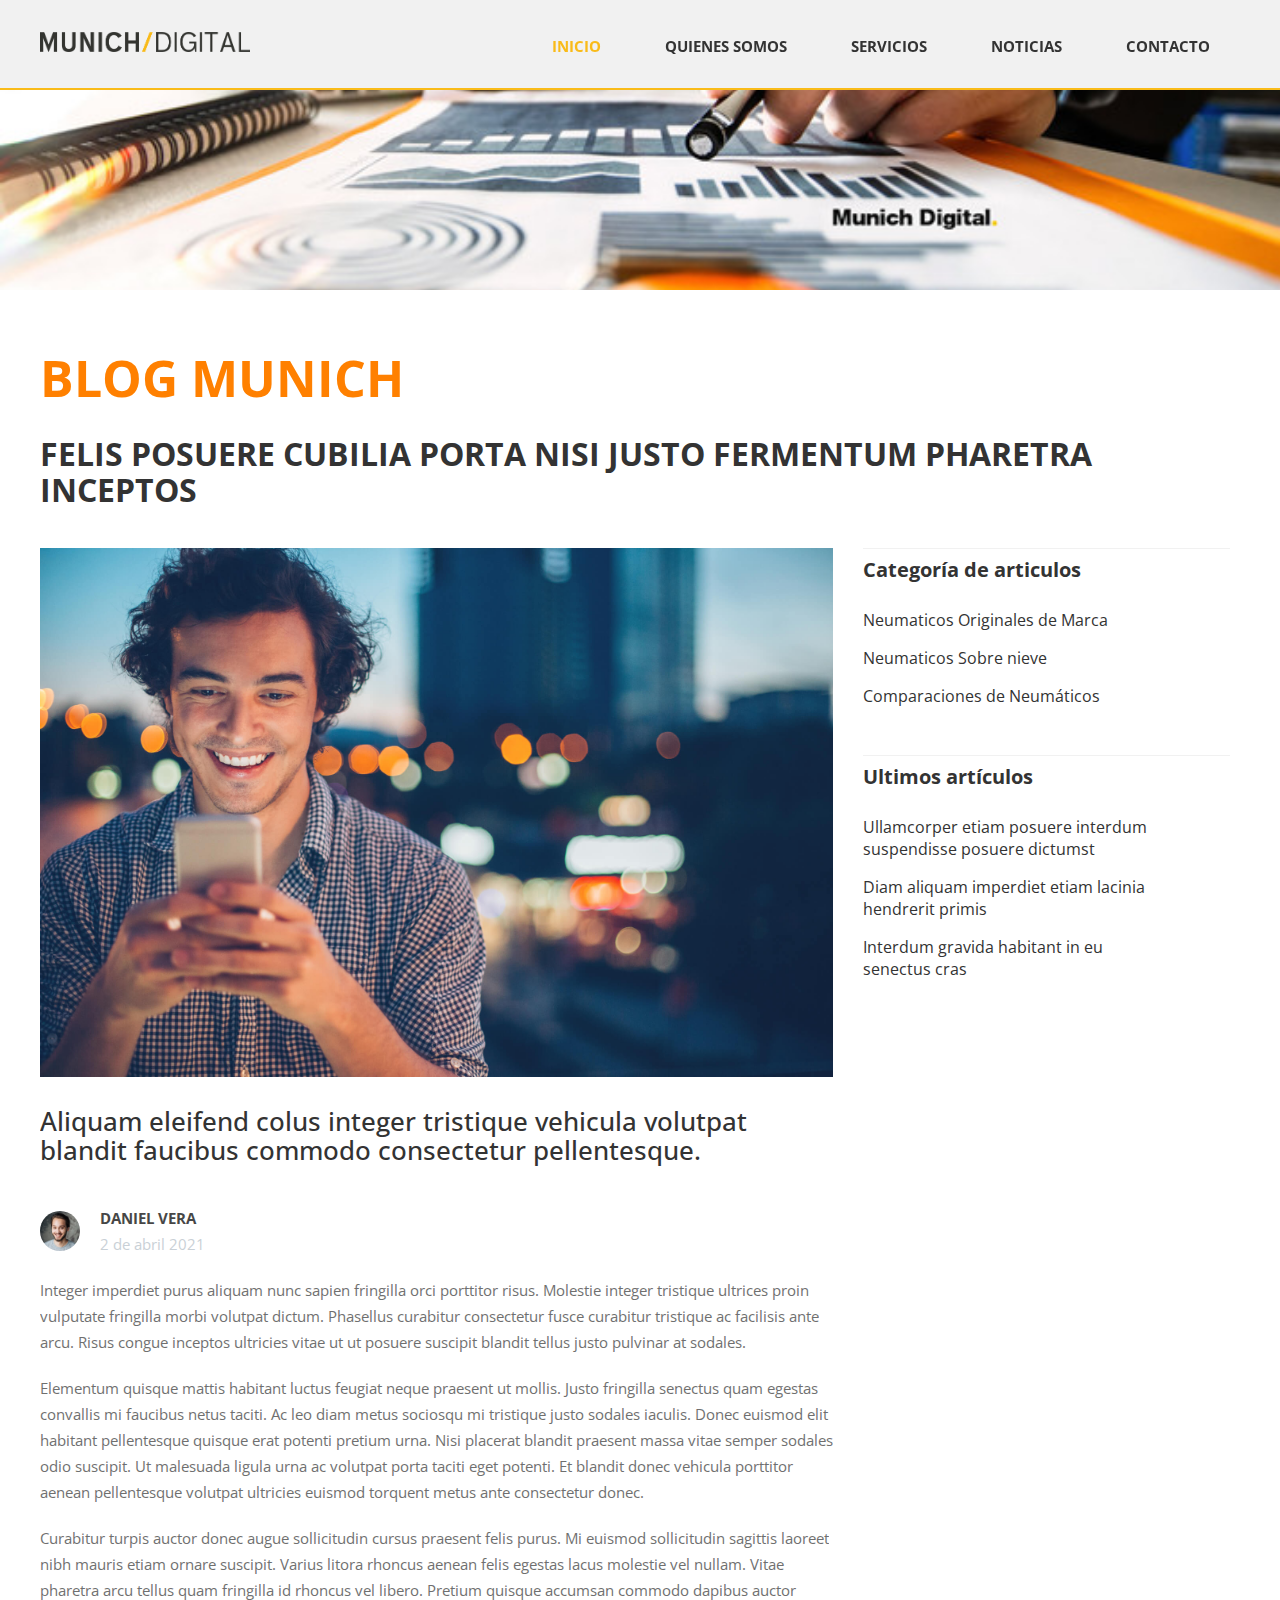
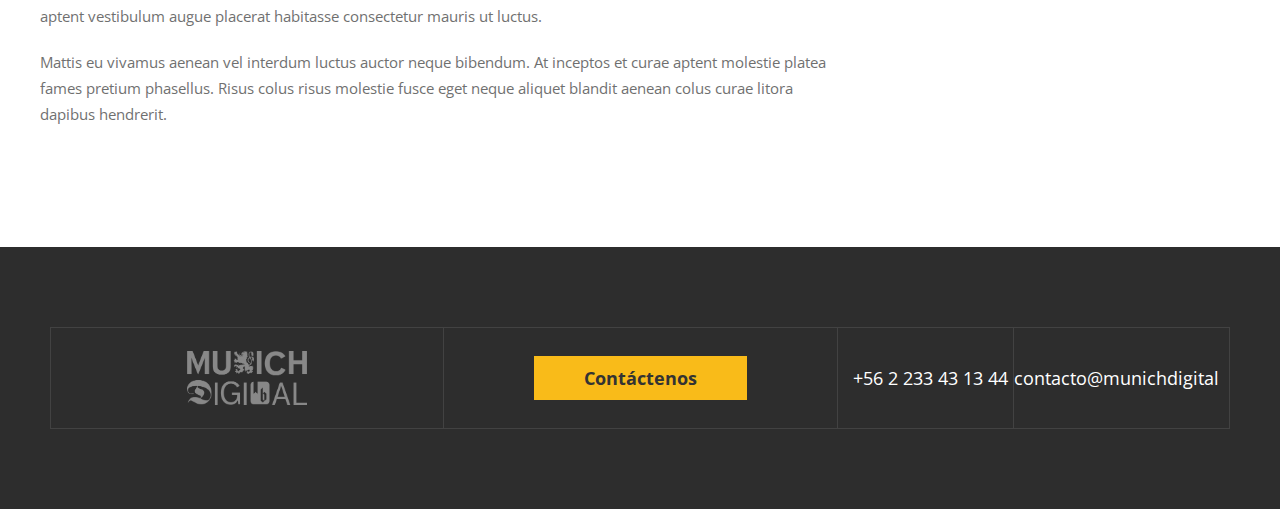
<file: single-new.html>
<!DOCTYPE html>
<html lang="es">
  <head>
    <title>Munich</title>
    <meta charset="UTF-8">
    <link href="img/icons/favicon.png" rel="shortcut icon">
    <meta name="viewport" content="width=device-width, initial-scale=1, maximum-scale=1">
    <link href="css/main.css?v=16529" rel="stylesheet" type="text/css">
    <script src="js/main.js?v=16529" type="text/javascript"></script>
    <!-- Meta tags facebook-->
    <meta property="og:title" content="Growthost, más que un hosting, un buen servicio para empresas.">
    <meta property="og:description" content="">
    <meta property="og:image" content="#">
    <!-- Meta tags twitter cards-->
    <meta name="twitter:card" content="summary_large_image">
    <meta name="twitter:title" content="">
    <meta name="twitter:description" content="">
    <meta name="twitter:image" content="#">
    <link rel="preconnect" href="https://fonts.gstatic.com">
    <link href="https://fonts.googleapis.com/css2?family=Open+Sans:wght@300;400;700&amp;display=swap" rel="stylesheet">
    <!--[if lt IE 9]> <script src="http://html5shiv.googlecode.com/svn/trunk/html5.js"></script> <![endif]-->
    
  </head>
  <body>
    <header>
      <div class="header__primary">
        <div class="header__wrap">
          <div class="header__inner">
            <div class="header__logo"><a href="index.html"><img src="img/icons/munich-logo.png"></a></div>
            <div class="header__nav">
              <div class="header__nav__bg"></div>
              <div class="header__nav__nav">
                <div class="header__nav__close">
                  <div></div>
                  <div></div>
                </div>
                <div class="header__nav__back">
                  <div></div>
                  <div></div>
                  <div></div>
                </div>
                <nav>
                  <ul>
                    <li><a href="index.html" class="current">Inicio</a></li>
                    <li><a href="aboutus.html">Quienes somos</a></li>
                    <li><a href="services.html">Servicios</a></li>
                    <li><a href="news.html">Noticias</a></li>
                    <li><a href="contact.html">Contacto</a></li>
                  </ul>
                </nav>
              </div>
            </div>
            <div class="header__right">
              <div class="header__item header__item--ham">
                <div class="header__ham"><span></span><span></span><span></span></div>
              </div>
            </div>
          </div>
        </div>
      </div>
    </header>
    <div id="sections">
      <section class="section--header">
        <div class="section__bg">
          <div class="bg"><img src="img/uploads/2.jpg"></div>
        </div>
        <div class="section__wrap section__wrap--header">
          <div class="section__body">
            <h1 class="section__title">BLOG MUNICH</h1>
            <p class="section__subtitle">Felis posuere cubilia porta nisi justo fermentum pharetra inceptos
            </p>
          </div>
        </div>
      </section>
      <section class="section--singleblog">
        <div class="section__wrap section__wrap--blog">
          <div class="section__body">
            <div class="cols">
              <div class="col-md-8">
                <div class="section__content wp"><img src="img/uploads/9.jpg">
                  <h3>Aliquam eleifend colus integer tristique vehicula volutpat blandit faucibus commodo consectetur pellentesque.
                  </h3>
                  <div class="section__author">
                    <div class="section__avatar"><img src="img/avatar/1.jpg"></div>
                    <div class="section__info">
                      <p class="section__name">Daniel vera</p>
                      <p class="section__date">2 de abril 2021</p>
                    </div>
                  </div>
                  <p>Integer imperdiet purus aliquam nunc sapien fringilla orci porttitor risus. Molestie integer tristique ultrices proin vulputate fringilla morbi volutpat dictum. Phasellus curabitur consectetur fusce curabitur tristique ac facilisis ante arcu. Risus congue inceptos ultricies vitae ut ut posuere suscipit blandit tellus justo pulvinar at sodales.
                  </p>
                  <p>Elementum quisque mattis habitant luctus feugiat neque praesent ut mollis. Justo fringilla senectus quam egestas convallis mi faucibus netus taciti. Ac leo diam metus sociosqu mi tristique justo sodales iaculis. Donec euismod elit habitant pellentesque quisque erat potenti pretium urna. Nisi placerat blandit praesent massa vitae semper sodales odio suscipit. Ut malesuada ligula urna ac volutpat porta taciti eget potenti. Et blandit donec vehicula porttitor aenean pellentesque volutpat ultricies euismod torquent metus ante consectetur donec.
                  </p>
                  <p>Curabitur turpis auctor donec augue sollicitudin cursus praesent felis purus. Mi euismod sollicitudin sagittis laoreet nibh mauris etiam ornare suscipit. Varius litora rhoncus aenean felis egestas lacus molestie vel nullam. Vitae pharetra arcu tellus quam fringilla id rhoncus vel libero. Pretium quisque accumsan commodo dapibus auctor aptent vestibulum augue placerat habitasse consectetur mauris ut luctus.
                  </p>
                  <p>Mattis eu vivamus aenean vel interdum luctus auctor neque bibendum. At inceptos et curae aptent molestie platea fames pretium phasellus. Risus colus risus molestie fusce eget neque aliquet blandit aenean colus curae litora dapibus hendrerit.
                  </p>
                </div>
              </div>
              <div class="col-md-4">
                <div class="section__articles">
                  <h4 class="section__title">Categoría de articulos</h4>
                  <ul>
                    <li><a href="#">Neumaticos Originales de Marca</a></li>
                    <li><a href="#">Neumaticos Sobre nieve</a></li>
                    <li><a href="#">Comparaciones de Neumáticos</a></li>
                  </ul>
                  <h4 class="section__title">Ultimos artículos</h4>
                  <ul>
                    <li><a href="#">Ullamcorper etiam posuere interdum suspendisse posuere dictumst</a></li>
                    <li><a href="#">Diam aliquam imperdiet etiam lacinia hendrerit primis</a></li>
                    <li><a href="#">Interdum gravida habitant in eu senectus cras</a></li>
                  </ul>
                </div>
              </div>
            </div>
          </div>
        </div>
      </section>
    </div>
    <footer>
      <div class="footer__wrap">
        <div class="cols">
          <div class="footer__flex">
            <div class="col-md-4">
              <div class="footer__icon"><img src="img/icons/logo-munich-2.png"></div>
            </div>
            <div class="col-md-4">
              <div class="footer__contact"><a href="#" class="btn">Contáctenos</a></div>
            </div>
            <div class="col-md-4">
              <div class="footer__contact">
                <div class="footer__date"><span>+56 2 233 43 13 44</span></div>
                <div class="footer__date"><span>contacto@munichdigital</span></div>
              </div>
            </div>
          </div>
        </div>
      </div>
    </footer>
  </body>
</html>
</file>
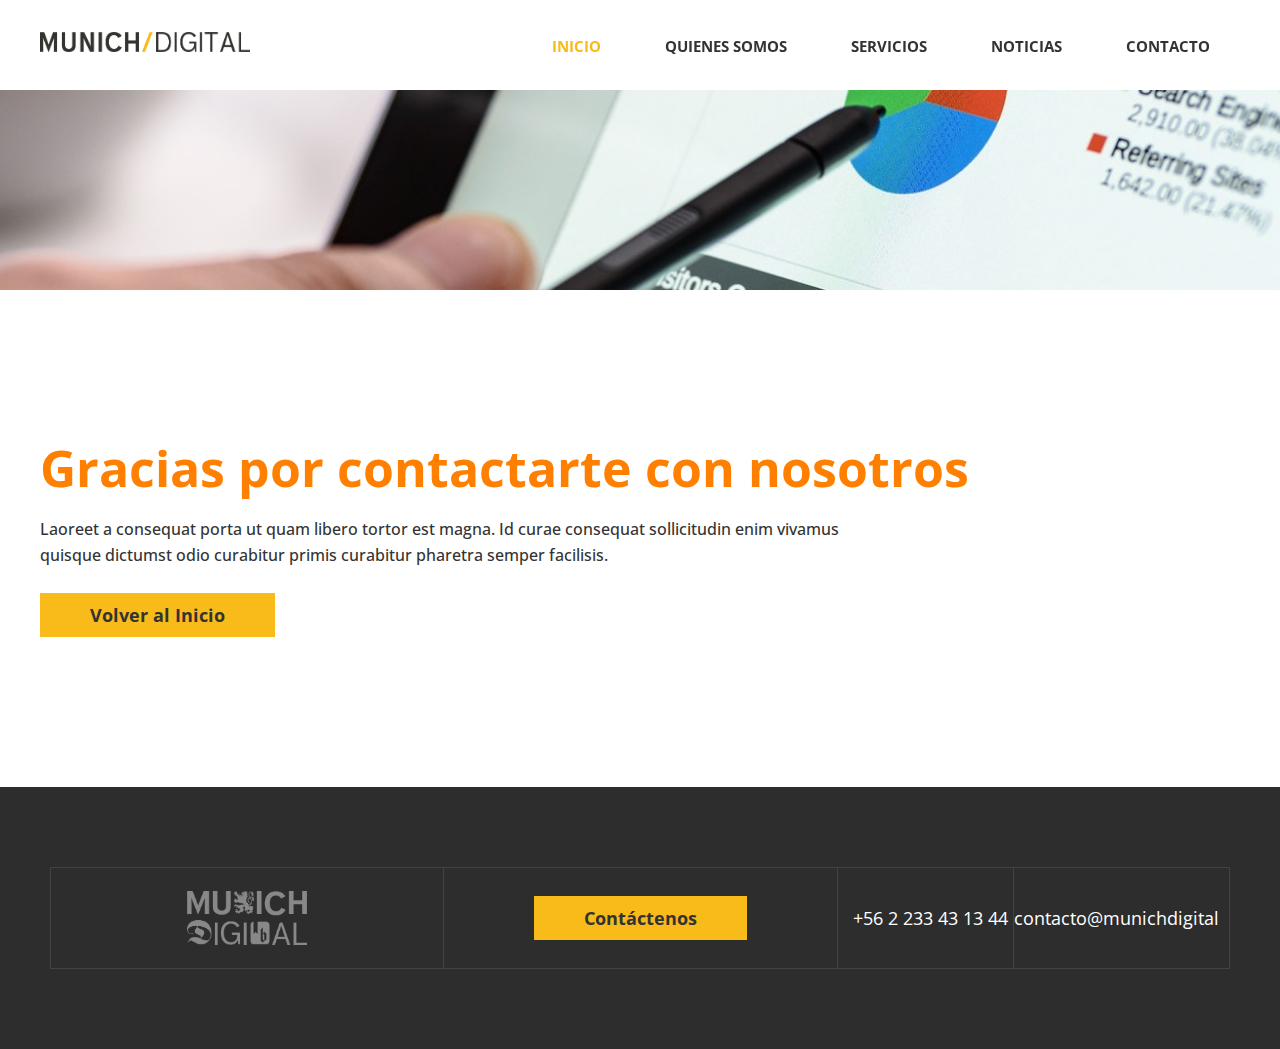
<file: thanks.html>
<!DOCTYPE html>
<html lang="es">
  <head>
    <title>Munich</title>
    <meta charset="UTF-8">
    <link href="img/icons/favicon.png" rel="shortcut icon">
    <meta name="viewport" content="width=device-width, initial-scale=1, maximum-scale=1">
    <link href="css/main.css?v=21498" rel="stylesheet" type="text/css">
    <script src="js/main.js?v=21498" type="text/javascript"></script>
    <!-- Meta tags facebook-->
    <meta property="og:title" content="Growthost, más que un hosting, un buen servicio para empresas.">
    <meta property="og:description" content="">
    <meta property="og:image" content="#">
    <!-- Meta tags twitter cards-->
    <meta name="twitter:card" content="summary_large_image">
    <meta name="twitter:title" content="">
    <meta name="twitter:description" content="">
    <meta name="twitter:image" content="#">
    <link rel="preconnect" href="https://fonts.gstatic.com">
    <link href="https://fonts.googleapis.com/css2?family=Open+Sans:wght@300;400;700&amp;display=swap" rel="stylesheet">
    <!--[if lt IE 9]> <script src="http://html5shiv.googlecode.com/svn/trunk/html5.js"></script> <![endif]-->
    
  </head>
  <body>
    <header>
      <div class="header__primary">
        <div class="header__wrap">
          <div class="header__inner">
            <div class="header__logo"><a href="index.html"><img src="img/icons/munich-logo.png"></a></div>
            <div class="header__nav">
              <div class="header__nav__bg"></div>
              <div class="header__nav__nav">
                <div class="header__nav__close">
                  <div></div>
                  <div></div>
                </div>
                <div class="header__nav__back">
                  <div></div>
                  <div></div>
                  <div></div>
                </div>
                <nav>
                  <ul>
                    <li><a href="index.html" class="current">Inicio</a></li>
                    <li><a href="aboutus.html">Quienes somos</a></li>
                    <li><a href="services.html">Servicios</a></li>
                    <li><a href="news.html">Noticias</a></li>
                    <li><a href="contact.html">Contacto</a></li>
                  </ul>
                </nav>
              </div>
            </div>
            <div class="header__right">
              <div class="header__item header__item--ham">
                <div class="header__ham"><span></span><span></span><span></span></div>
              </div>
            </div>
          </div>
        </div>
      </div>
    </header>
    <div id="sections">
      <section class="section--header section--header--title">
        <div class="section__bg">
          <div class="bg"><img src="img/uploads/banner-contact.jpg"></div>
        </div>
        <div class="section__wrap section__wrap--main">
          <div class="section__body">
            <h1 class="section__title">Gracias por contactarte con nosotros</h1>
            <p class="section__description">Laoreet a consequat porta ut quam libero tortor est magna. Id curae consequat sollicitudin enim vivamus quisque dictumst odio curabitur primis curabitur pharetra semper facilisis.
            </p><a href="index.html" class="btn">Volver al Inicio</a>
          </div>
        </div>
      </section>
    </div>
    <footer>
      <div class="footer__wrap">
        <div class="cols">
          <div class="footer__flex">
            <div class="col-md-4">
              <div class="footer__icon"><img src="img/icons/logo-munich-2.png"></div>
            </div>
            <div class="col-md-4">
              <div class="footer__contact"><a href="#" class="btn">Contáctenos</a></div>
            </div>
            <div class="col-md-4">
              <div class="footer__contact">
                <div class="footer__date"><span>+56 2 233 43 13 44</span></div>
                <div class="footer__date"><span>contacto@munichdigital</span></div>
              </div>
            </div>
          </div>
        </div>
      </div>
    </footer>
  </body>
</html>
</file>
<file: css/main.css>
.clearfix:after,.clearfix:before{content:" ";display:table}.clearfix:after{clear:both}.pull-right{float:right!important}.pull-left{float:left!important}.hide{display:none!important}.show{display:block!important}.invisible{visibility:hidden}.hidden{display:none!important}.affix{position:fixed}*{margin:0;padding:0;border:0;outline:0;-moz-box-sizing:border-box;box-sizing:border-box}body{-webkit-font-smoothing:antialiased;background:#fff}body,button,input,select,textarea{font-family:'Open Sans',sans-serif;font-size:16px;line-height:22px;color:#000}a,button,input,select,textarea{transition:.2s ease}a{color:#333;text-decoration:none}a.a-classic{text-decoration:underline}a:hover,button:hover,input[type=checkbox]:hover,input[type=radio]:hover,label:hover,select:hover{cursor:pointer}.h1,.h2,.h3,.h4,.h5,h1,h2,h3,h4,h5{margin-bottom:20px;font-family:'Open Sans',sans-serif;font-weight:700}.cols>div,p{margin-bottom:20px}.h1,h1{font-size:32px;line-height:36px}@media (min-width:960px){.h1,h1{font-size:50px;line-height:56px}}.h2,h2{font-size:26px;line-height:29px}@media (min-width:720px){.h2,h2{font-size:32px;line-height:36px}}.h3,h3{font-size:20px;line-height:22px}@media (min-width:480px){.h3,h3{font-size:26px;line-height:29px}}.h4,h4{font-size:16px;line-height:22px}@media (min-width:480px){.h4,h4{font-size:20px;line-height:22px}}.h5,article.article--service .article__body .article__description,article.article--service .article__body .article__title,h5{font-size:14px;line-height:16px}ol,ul{list-style-type:none}img{width:auto;height:auto;margin:0 auto}img,svg{display:block;max-width:100%}.col-lg-1,.col-lg-10,.col-lg-11,.col-lg-12,.col-lg-2,.col-lg-3,.col-lg-4,.col-lg-5,.col-lg-6,.col-lg-7,.col-lg-8,.col-lg-9,.col-md-1,.col-md-10,.col-md-11,.col-md-12,.col-md-2,.col-md-3,.col-md-4,.col-md-5,.col-md-6,.col-md-7,.col-md-8,.col-md-9,.col-sm-1,.col-sm-10,.col-sm-11,.col-sm-12,.col-sm-2,.col-sm-3,.col-sm-4,.col-sm-5,.col-sm-6,.col-sm-7,.col-sm-8,.col-sm-9,.col-xs-1,.col-xs-10,.col-xs-11,.col-xs-12,.col-xs-2,.col-xs-3,.col-xs-4,.col-xs-5,.col-xs-6,.col-xs-7,.col-xs-8,.col-xs-9{position:relative;min-height:1px;padding-left:10px;padding-right:10px}.cols,.row{margin-left:-10px;margin-right:-10px}.row:after,.row:before{content:" ";display:table}.row:after{clear:both}.cols.cols--0:after,.cols.cols--0:before,.cols:after,.cols:before{content:" ";display:table}.cols.cols--0:after,.cols:after{clear:both}.cols>div{-moz-box-sizing:border-box;box-sizing:border-box}.cols:last-child{margin-bottom:-20px}.cols.cols--0{margin-left:0;margin-right:0}.cols.cols--0>div{padding-left:0;padding-right:0;margin-bottom:0}.cols.cols--0:last-child{margin-bottom:0}.cols.cols--sm{margin-left:-5px;margin-right:-5px}.cols.cols--sm:after,.cols.cols--sm:before{content:" ";display:table}.cols.cols--sm:after{clear:both}.cols.cols--sm>div{padding-left:5px;padding-right:5px;margin-bottom:10px}.cols.cols--sm:last-child{margin-bottom:-10px}@media (max-width:720px){.cols.cols--scroll{overflow:auto;-webkit-overflow-scrolling:touch;white-space:nowrap;margin:0 -20px -20px;padding:0 20px 20px}.cols.cols--scroll>div{display:inline-block;vertical-align:top;width:280px;white-space:normal;margin:0;padding:0 5px 0 0}.cols.cols--scroll>div:last-child{margin-right:15px}.cols.cols--min{margin-left:-5px;margin-right:-5px}.cols.cols--min:after,.cols.cols--min:before{content:" ";display:table}.cols.cols--min:after{clear:both}.cols.cols--min>div{padding-left:5px;padding-right:5px;margin-bottom:10px}.cols.cols--min:last-child{margin-bottom:-10px}}@media (min-width:960px){.cols.cols--md{margin-left:-20px;margin-right:-20px}.cols.cols--md:after,.cols.cols--md:before{content:" ";display:table}.cols.cols--md:after{clear:both}.cols.cols--md>div{padding-left:20px;padding-right:20px;margin-bottom:40px}.cols.cols--md:last-child{margin-bottom:-40px}}.cols .col-xs-p20{width:20%;float:left}@media (min-width:480px){.cols .col-sm-p20{width:20%;float:left}}@media (min-width:720px){.cols .col-md-p20{width:20%;float:left}}@media (min-width:960px){.cols .col-lg-p20{width:20%;float:left}}.cols .col-xs-p12{width:12.5%;float:left}@media (min-width:480px){.cols .col-sm-p12{width:12.5%;float:left}}@media (min-width:720px){.cols .col-md-p12{width:12.5%;float:left}}@media (min-width:960px){.cols .col-lg-p12{width:12.5%;float:left}}@media (min-width:1200px){.cols .col-xl-3{width:25%;float:left}}.col-xs-1,.col-xs-10,.col-xs-11,.col-xs-12,.col-xs-2,.col-xs-3,.col-xs-4,.col-xs-5,.col-xs-6,.col-xs-7,.col-xs-8,.col-xs-9{float:left}.col-xs-12{width:100%}.col-xs-11{width:91.66666666666666%}.col-xs-10{width:83.33333333333334%}.col-xs-9{width:75%}.col-xs-8{width:66.66666666666666%}.col-xs-7{width:58.333333333333336%}.col-xs-6{width:50%}.col-xs-5{width:41.66666666666667%}.col-xs-4{width:33.33333333333333%}.col-xs-3{width:25%}.col-xs-2{width:16.666666666666664%}.col-xs-1{width:8.333333333333332%}.col-xs-pull-12{right:100%}.col-xs-pull-11{right:91.66666666666666%}.col-xs-pull-10{right:83.33333333333334%}.col-xs-pull-9{right:75%}.col-xs-pull-8{right:66.66666666666666%}.col-xs-pull-7{right:58.333333333333336%}.col-xs-pull-6{right:50%}.col-xs-pull-5{right:41.66666666666667%}.col-xs-pull-4{right:33.33333333333333%}.col-xs-pull-3{right:25%}.col-xs-pull-2{right:16.666666666666664%}.col-xs-pull-1{right:8.333333333333332%}.col-xs-pull-0{right:auto}.col-xs-push-12{left:100%}.col-xs-push-11{left:91.66666666666666%}.col-xs-push-10{left:83.33333333333334%}.col-xs-push-9{left:75%}.col-xs-push-8{left:66.66666666666666%}.col-xs-push-7{left:58.333333333333336%}.col-xs-push-6{left:50%}.col-xs-push-5{left:41.66666666666667%}.col-xs-push-4{left:33.33333333333333%}.col-xs-push-3{left:25%}.col-xs-push-2{left:16.666666666666664%}.col-xs-push-1{left:8.333333333333332%}.col-xs-push-0{left:auto}.col-xs-offset-12{margin-left:100%}.col-xs-offset-11{margin-left:91.66666666666666%}.col-xs-offset-10{margin-left:83.33333333333334%}.col-xs-offset-9{margin-left:75%}.col-xs-offset-8{margin-left:66.66666666666666%}.col-xs-offset-7{margin-left:58.333333333333336%}.col-xs-offset-6{margin-left:50%}.col-xs-offset-5{margin-left:41.66666666666667%}.col-xs-offset-4{margin-left:33.33333333333333%}.col-xs-offset-3{margin-left:25%}.col-xs-offset-2{margin-left:16.666666666666664%}.col-xs-offset-1{margin-left:8.333333333333332%}.col-xs-offset-0{margin-left:0}@media (min-width:480px){.col-sm-1,.col-sm-10,.col-sm-11,.col-sm-12,.col-sm-2,.col-sm-3,.col-sm-4,.col-sm-5,.col-sm-6,.col-sm-7,.col-sm-8,.col-sm-9{float:left}.col-sm-12{width:100%}.col-sm-11{width:91.66666666666666%}.col-sm-10{width:83.33333333333334%}.col-sm-9{width:75%}.col-sm-8{width:66.66666666666666%}.col-sm-7{width:58.333333333333336%}.col-sm-6{width:50%}.col-sm-5{width:41.66666666666667%}.col-sm-4{width:33.33333333333333%}.col-sm-3{width:25%}.col-sm-2{width:16.666666666666664%}.col-sm-1{width:8.333333333333332%}.col-sm-pull-12{right:100%}.col-sm-pull-11{right:91.66666666666666%}.col-sm-pull-10{right:83.33333333333334%}.col-sm-pull-9{right:75%}.col-sm-pull-8{right:66.66666666666666%}.col-sm-pull-7{right:58.333333333333336%}.col-sm-pull-6{right:50%}.col-sm-pull-5{right:41.66666666666667%}.col-sm-pull-4{right:33.33333333333333%}.col-sm-pull-3{right:25%}.col-sm-pull-2{right:16.666666666666664%}.col-sm-pull-1{right:8.333333333333332%}.col-sm-pull-0{right:auto}.col-sm-push-12{left:100%}.col-sm-push-11{left:91.66666666666666%}.col-sm-push-10{left:83.33333333333334%}.col-sm-push-9{left:75%}.col-sm-push-8{left:66.66666666666666%}.col-sm-push-7{left:58.333333333333336%}.col-sm-push-6{left:50%}.col-sm-push-5{left:41.66666666666667%}.col-sm-push-4{left:33.33333333333333%}.col-sm-push-3{left:25%}.col-sm-push-2{left:16.666666666666664%}.col-sm-push-1{left:8.333333333333332%}.col-sm-push-0{left:auto}.col-sm-offset-12{margin-left:100%}.col-sm-offset-11{margin-left:91.66666666666666%}.col-sm-offset-10{margin-left:83.33333333333334%}.col-sm-offset-9{margin-left:75%}.col-sm-offset-8{margin-left:66.66666666666666%}.col-sm-offset-7{margin-left:58.333333333333336%}.col-sm-offset-6{margin-left:50%}.col-sm-offset-5{margin-left:41.66666666666667%}.col-sm-offset-4{margin-left:33.33333333333333%}.col-sm-offset-3{margin-left:25%}.col-sm-offset-2{margin-left:16.666666666666664%}.col-sm-offset-1{margin-left:8.333333333333332%}.col-sm-offset-0{margin-left:0}}@media (min-width:720px){.col-md-1,.col-md-10,.col-md-11,.col-md-12,.col-md-2,.col-md-3,.col-md-4,.col-md-5,.col-md-6,.col-md-7,.col-md-8,.col-md-9{float:left}.col-md-12{width:100%}.col-md-11{width:91.66666666666666%}.col-md-10{width:83.33333333333334%}.col-md-9{width:75%}.col-md-8{width:66.66666666666666%}.col-md-7{width:58.333333333333336%}.col-md-6{width:50%}.col-md-5{width:41.66666666666667%}.col-md-4{width:33.33333333333333%}.col-md-3{width:25%}.col-md-2{width:16.666666666666664%}.col-md-1{width:8.333333333333332%}.col-md-pull-12{right:100%}.col-md-pull-11{right:91.66666666666666%}.col-md-pull-10{right:83.33333333333334%}.col-md-pull-9{right:75%}.col-md-pull-8{right:66.66666666666666%}.col-md-pull-7{right:58.333333333333336%}.col-md-pull-6{right:50%}.col-md-pull-5{right:41.66666666666667%}.col-md-pull-4{right:33.33333333333333%}.col-md-pull-3{right:25%}.col-md-pull-2{right:16.666666666666664%}.col-md-pull-1{right:8.333333333333332%}.col-md-pull-0{right:auto}.col-md-push-12{left:100%}.col-md-push-11{left:91.66666666666666%}.col-md-push-10{left:83.33333333333334%}.col-md-push-9{left:75%}.col-md-push-8{left:66.66666666666666%}.col-md-push-7{left:58.333333333333336%}.col-md-push-6{left:50%}.col-md-push-5{left:41.66666666666667%}.col-md-push-4{left:33.33333333333333%}.col-md-push-3{left:25%}.col-md-push-2{left:16.666666666666664%}.col-md-push-1{left:8.333333333333332%}.col-md-push-0{left:auto}.col-md-offset-12{margin-left:100%}.col-md-offset-11{margin-left:91.66666666666666%}.col-md-offset-10{margin-left:83.33333333333334%}.col-md-offset-9{margin-left:75%}.col-md-offset-8{margin-left:66.66666666666666%}.col-md-offset-7{margin-left:58.333333333333336%}.col-md-offset-6{margin-left:50%}.col-md-offset-5{margin-left:41.66666666666667%}.col-md-offset-4{margin-left:33.33333333333333%}.col-md-offset-3{margin-left:25%}.col-md-offset-2{margin-left:16.666666666666664%}.col-md-offset-1{margin-left:8.333333333333332%}.col-md-offset-0{margin-left:0}}@media (min-width:960px){.col-lg-1,.col-lg-10,.col-lg-11,.col-lg-12,.col-lg-2,.col-lg-3,.col-lg-4,.col-lg-5,.col-lg-6,.col-lg-7,.col-lg-8,.col-lg-9{float:left}.col-lg-12{width:100%}.col-lg-11{width:91.66666666666666%}.col-lg-10{width:83.33333333333334%}.col-lg-9{width:75%}.col-lg-8{width:66.66666666666666%}.col-lg-7{width:58.333333333333336%}.col-lg-6{width:50%}.col-lg-5{width:41.66666666666667%}.col-lg-4{width:33.33333333333333%}.col-lg-3{width:25%}.col-lg-2{width:16.666666666666664%}.col-lg-1{width:8.333333333333332%}.col-lg-pull-12{right:100%}.col-lg-pull-11{right:91.66666666666666%}.col-lg-pull-10{right:83.33333333333334%}.col-lg-pull-9{right:75%}.col-lg-pull-8{right:66.66666666666666%}.col-lg-pull-7{right:58.333333333333336%}.col-lg-pull-6{right:50%}.col-lg-pull-5{right:41.66666666666667%}.col-lg-pull-4{right:33.33333333333333%}.col-lg-pull-3{right:25%}.col-lg-pull-2{right:16.666666666666664%}.col-lg-pull-1{right:8.333333333333332%}.col-lg-pull-0{right:auto}.col-lg-push-12{left:100%}.col-lg-push-11{left:91.66666666666666%}.col-lg-push-10{left:83.33333333333334%}.col-lg-push-9{left:75%}.col-lg-push-8{left:66.66666666666666%}.col-lg-push-7{left:58.333333333333336%}.col-lg-push-6{left:50%}.col-lg-push-5{left:41.66666666666667%}.col-lg-push-4{left:33.33333333333333%}.col-lg-push-3{left:25%}.col-lg-push-2{left:16.666666666666664%}.col-lg-push-1{left:8.333333333333332%}.col-lg-push-0{left:auto}.col-lg-offset-12{margin-left:100%}.col-lg-offset-11{margin-left:91.66666666666666%}.col-lg-offset-10{margin-left:83.33333333333334%}.col-lg-offset-9{margin-left:75%}.col-lg-offset-8{margin-left:66.66666666666666%}.col-lg-offset-7{margin-left:58.333333333333336%}.col-lg-offset-6{margin-left:50%}.col-lg-offset-5{margin-left:41.66666666666667%}.col-lg-offset-4{margin-left:33.33333333333333%}.col-lg-offset-3{margin-left:25%}.col-lg-offset-2{margin-left:16.666666666666664%}.col-lg-offset-1{margin-left:8.333333333333332%}.col-lg-offset-0{margin-left:0}}@-webkit-keyframes fadeIn{0%{opacity:0}}@keyframes fadeIn{0%{opacity:0}}@-webkit-keyframes fadeOut{to{opacity:0}}@keyframes fadeOut{to{opacity:0}}@-webkit-keyframes slideUp{0%{-webkit-transform:translateY(100%);transform:translateY(100%)}}@keyframes slideUp{0%{-webkit-transform:translateY(100%);transform:translateY(100%)}}@-webkit-keyframes slideFadeUp{0%{-webkit-transform:translateY(20px);transform:translateY(20px);opacity:0}}@keyframes slideFadeUp{0%{-webkit-transform:translateY(20px);transform:translateY(20px);opacity:0}}@-webkit-keyframes slideUpOut{to{-webkit-transform:translateY(-100%);transform:translateY(-100%)}}@keyframes slideUpOut{to{-webkit-transform:translateY(-100%);transform:translateY(-100%)}}@-webkit-keyframes slideDown{0%{-webkit-transform:translateY(-100%);transform:translateY(-100%)}}@keyframes slideDown{0%{-webkit-transform:translateY(-100%);transform:translateY(-100%)}}@-webkit-keyframes slideFadeDown{0%{-webkit-transform:translateY(-20px);transform:translateY(-20px);opacity:0}}@keyframes slideFadeDown{0%{-webkit-transform:translateY(-20px);transform:translateY(-20px);opacity:0}}@-webkit-keyframes slideDownOut{to{-webkit-transform:translateY(100%);transform:translateY(100%)}}@keyframes slideDownOut{to{-webkit-transform:translateY(100%);transform:translateY(100%)}}@-webkit-keyframes slideLeft{0%{-webkit-transform:translateX(100%);transform:translateX(100%)}}@keyframes slideLeft{0%{-webkit-transform:translateX(100%);transform:translateX(100%)}}@-webkit-keyframes slideFadeLeft{0%{-webkit-transform:translateX(20px);transform:translateX(20px);opacity:0}}@keyframes slideFadeLeft{0%{-webkit-transform:translateX(20px);transform:translateX(20px);opacity:0}}@-webkit-keyframes slideLeftOut{to{-webkit-transform:translateX(-100%);transform:translateX(-100%)}}@keyframes slideLeftOut{to{-webkit-transform:translateX(-100%);transform:translateX(-100%)}}@-webkit-keyframes slideFadeLeftSVG{0%{-webkit-transform:translateX(200px);transform:translateX(200px);opacity:0}}@keyframes slideFadeLeftSVG{0%{-webkit-transform:translateX(200px);transform:translateX(200px);opacity:0}}@-webkit-keyframes slideFadeRightSVG{0%{-webkit-transform:translateX(-200px);transform:translateX(-200px);opacity:0}}@keyframes slideFadeRightSVG{0%{-webkit-transform:translateX(-200px);transform:translateX(-200px);opacity:0}}@-webkit-keyframes slideFadeUpBack{0%{-webkit-transform:translateY(200px);transform:translateY(200px);opacity:0}}@keyframes slideFadeUpBack{0%{-webkit-transform:translateY(200px);transform:translateY(200px);opacity:0}}@-webkit-keyframes slideRight{0%{-webkit-transform:translateX(-100%);transform:translateX(-100%)}}@keyframes slideRight{0%{-webkit-transform:translateX(-100%);transform:translateX(-100%)}}@-webkit-keyframes slideFadeRight{0%{-webkit-transform:translateX(-20px);transform:translateX(-20px);opacity:0}}@keyframes slideFadeRight{0%{-webkit-transform:translateX(-20px);transform:translateX(-20px);opacity:0}}@-webkit-keyframes slideRightOut{to{-webkit-transform:translateX(100%);transform:translateX(100%)}}@keyframes slideRightOut{to{-webkit-transform:translateX(100%);transform:translateX(100%)}}@-webkit-keyframes scaleIn{0%{-webkit-transform:scale(1.2);transform:scale(1.2)}to{-webkit-transform:scale(1);transform:scale(1)}}@keyframes scaleIn{0%{-webkit-transform:scale(1.2);transform:scale(1.2)}to{-webkit-transform:scale(1);transform:scale(1)}}@-webkit-keyframes scaleFadeIn{0%{-webkit-transform:scale(1.2);transform:scale(1.2);opacity:0}}@keyframes scaleFadeIn{0%{-webkit-transform:scale(1.2);transform:scale(1.2);opacity:0}}@-webkit-keyframes scaleOut{to{-webkit-transform:scale(0);transform:scale(0)}}@keyframes scaleOut{to{-webkit-transform:scale(0);transform:scale(0)}}@-webkit-keyframes scaleFadeOut{to{-webkit-transform:scale(.8);transform:scale(.8);opacity:0}}@keyframes scaleFadeOut{to{-webkit-transform:scale(.8);transform:scale(.8);opacity:0}}@-webkit-keyframes translateBg{0%{-webkit-transform:scale(1.1);transform:scale(1.1)}}@keyframes translateBg{0%{-webkit-transform:scale(1.1);transform:scale(1.1)}}@-webkit-keyframes heightMd{0%{max-height:0;overflow:hidden}to{max-height:500px;overflow:hidden}}@keyframes heightMd{0%{max-height:0;overflow:hidden}to{max-height:500px;overflow:hidden}}@-webkit-keyframes bgIn{0%{-webkit-transform:translateY(-10%);transform:translateY(-10%)}}@keyframes bgIn{0%{-webkit-transform:translateY(-10%);transform:translateY(-10%)}}@-webkit-keyframes bounce{0%{-webkit-transform:translate(-50%,-60%);transform:translate(-50%,-60%)}30%{-webkit-transform:translate(-50%,-70%);transform:translate(-50%,-70%)}60%{-webkit-transform:translate(-50%,-80%);transform:translate(-50%,-80%)}to{-webkit-transform:translate(-50%,-90%);transform:translate(-50%,-90%)}}@keyframes bounce{0%{-webkit-transform:translate(-50%,-60%);transform:translate(-50%,-60%)}30%{-webkit-transform:translate(-50%,-70%);transform:translate(-50%,-70%)}60%{-webkit-transform:translate(-50%,-80%);transform:translate(-50%,-80%)}to{-webkit-transform:translate(-50%,-90%);transform:translate(-50%,-90%)}}article{position:relative;overflow:hidden;color:#333}article a:after{content:"";z-index:2}article .article__bg,article a:after{position:absolute;top:0;left:0;width:100%;height:100%}article .article__title{font-weight:700;margin-bottom:5px}article .article__description{margin-bottom:10px;font-size:15px;line-height:26px;opacity:.7}article .article__description:last-child{margin-bottom:0}article .article__content p{font-size:16px;opacity:.7}article.article--service{min-height:200px;padding:20px;display:-ms-flexbox;display:flex;-ms-flex-direction:column;flex-direction:column;-ms-flex-pack:justify;justify-content:space-between;transition:.2s;background-color:transparent}@media (min-width:720px){article.article--service{min-height:250px;padding:40px}}article.article--service:hover{background-color:#252525}article.article--service .article__icon img{width:30px;margin:initial}article.article--service .article__body{border-bottom:2px solid #f9bb19;color:#fff;padding-bottom:10px}article.article--service .article__body .article__description{margin-bottom:10px}article.article--feature{min-height:300px;padding:20px;display:-ms-flexbox;display:flex;-ms-flex-direction:column;flex-direction:column;-ms-flex-pack:center;justify-content:center;transition:.2s;background-color:#b3bdc6}@media (min-width:1090px){article.article--feature{min-height:700px;padding:30px}}@media (min-width:1300px){article.article--feature{padding:40px}}@media (min-width:960px){article.article--feature.article--feature--min{min-height:350px!important}}article.article--feature.article--feature--white{background-color:#fff;-ms-flex-pack:end;justify-content:flex-end;min-height:300px}article.article--feature.article--feature--white .article__body .article__title:after{content:'';background-color:#333}article.article--feature .article__bg{opacity:.3}article.article--feature .article__motor{position:absolute;top:20px;right:-120px}@media (min-width:960px){article.article--feature .article__motor{right:-30%}}article.article--feature .article__motor img{max-width:200px}@media (min-width:960px){article.article--feature .article__motor img{max-width:300px}}article.article--feature .article__number{position:absolute;top:40px;right:40px;color:#fff;font-weight:700;z-index:2;font-size:18px;line-height:22px}article.article--feature .article__graphic{margin-bottom:80px}article.article--feature .article__graphic img,section.section--teams .section__image img{max-width:300px}article.article--feature .article__body{max-width:100%;margin:0 auto;position:relative}@media (min-width:1090px){article.article--feature .article__body{max-width:90%}}@media (min-width:1300px){article.article--feature .article__body{max-width:70%}}article.article--feature .article__body .article__title{padding-bottom:20px;margin-bottom:20px;position:relative;font-weight:700;text-transform:uppercase}article.article--feature .article__body .article__title:after{content:'';position:absolute;bottom:0;left:0;width:60%;height:2px;background-color:#fff}article.article--feature .article__body .article__description{font-size:14px;line-height:24px}article.article--blog{max-width:90%;margin-bottom:20px}article.article--blog .article__bg{margin-bottom:20px;position:relative;height:200px}article.article--article:hover .article__title a,article.article--blog:hover .article__title a{color:#fd1112}article.article--blog .article__footer{display:-ms-flexbox;display:flex;-ms-flex-align:center;align-items:center;padding:20px 0}article.article--blog .article__footer .article__avatar{width:40px;height:40px;line-height:40px;text-align:center;border-radius:50%;overflow:hidden}article.article--blog .article__footer .article__info{margin-left:20px}article.article--blog .article__footer .article__info .article__name{text-transform:uppercase;font-weight:700;margin-bottom:0;opacity:.9}article.article--blog .article__footer .article__info .article__date{color:#b3bdc6;margin-bottom:0}article.article--article{min-height:150px!important;margin-bottom:20px}article.article--article .article__body{max-width:100%}@media (min-width:720px){article.article--article .article__body{max-width:80%}}article.article--article .article__body .article__subtitle{margin-bottom:10px;color:#434b56;display:block}article.article--people{text-align:center;background-color:#f1f1f1;padding:10px}article.article--people .article__avatar{width:150px;height:150px;line-height:150px;text-align:center;border-radius:50%;overflow:hidden;margin:0 auto 20px}article.article--what .article__bg{position:relative;height:200px}article.article--what.article--what-dark,header .header__right .header__item a,header a{color:#fff}article.article--what.article--what-dark .article__content .article__description{color:#fff!important}article.article--donut,article.article--what .article__body{display:-ms-flexbox;display:flex;-ms-flex-pack:center;justify-content:center;-ms-flex-align:center;align-items:center}article.article--what .article__body{padding:20px;background-color:#b3bdc6;height:100%}@media (min-width:720px){article.article--what .article__body{padding:20px}}@media (min-width:1090px){article.article--what .article__body{padding:40px;min-height:480px}}article.article--what .article__body .article__content .article__title{margin-bottom:20px}article.article--what .article__body .article__content .article__subtitle{font-size:18px;line-height:30px;opacity:1}article.article--what .article__body .article__content .article__description{color:#333;font-weight:500;opacity:1;margin-bottom:0;font-size:15px;line-height:22px}@media (min-width:720px){article.article--what .article__body .article__content .article__description{max-width:80%}}article.article--donut{max-width:100%;max-height:250px;min-height:250px;overflow:initial}article.article--donut .article__img{position:relative;max-width:250px}@media (min-width:720px){article.article--donut .article__img{position:absolute;top:20px;right:-33px;min-width:250px;max-width:250px}}@media (min-width:1090px){article.article--donut .article__img{top:0;min-width:300px;max-width:300px}}.bg{position:absolute;top:0;left:0;width:100%;height:100%;background:center center no-repeat;background-size:cover;opacity:0;display:block}.bg.bg-loaded{-webkit-animation:fadeIn 1s ease both;animation:fadeIn 1s ease both;opacity:1}.bg img{display:none}.btn{text-decoration:none;background-color:#f9bb19;color:#333;display:inline-block;padding:7px 50px;vertical-align:middle;line-height:30px;font-size:18px;font-weight:700;transition:.2s ease;text-align:center;cursor:pointer}.btn:hover{background-color:#ff8000}.btn.btn--black{background-color:#333;color:#fff}.btn.btn--black:hover{background-color:#434b56}.btn.btn--contact{width:100%;padding:10px 50px;max-width:500px}.dscroll{opacity:0;-webkit-animation:none;animation:none;transition:none}.dscroll.dscroll--in{-webkit-animation:slideFadeUp .8s ease-out backwards;animation:slideFadeUp .8s ease-out backwards;opacity:1}.dscroll.dscroll--svg.dscroll--in{-webkit-animation:slideFadeRightSVG 2s ease-out backwards;animation:slideFadeRightSVG 2s ease-out backwards;opacity:1}.dscroll.dscroll--svg-right.dscroll--in{-webkit-animation:slideFadeLeftSVG 2s ease-out backwards;animation:slideFadeLeftSVG 2s ease-out backwards;opacity:1}.dscroll.dscroll--svgback.dscroll--in{-webkit-animation:slideFadeUpBack 3s ease-out backwards;animation:slideFadeUpBack 3s ease-out backwards;opacity:1}.dscroll.dscroll--text .section__body>*{opacity:0;-webkit-animation:none;animation:none;transition:none}.dscroll.dscroll--text.dscroll--in{-webkit-animation:none;animation:none}.dscroll.dscroll--text.dscroll--in .section__body>*{-webkit-animation:slideFadeUp 2s ease backwards;animation:slideFadeUp 2s ease backwards;opacity:1}.dscroll.dscroll--text.dscroll--in .section__body>:nth-child(1){-webkit-animation-delay:.2s;animation-delay:.2s}.dscroll.dscroll--text.dscroll--in .section__body>:nth-child(2){-webkit-animation-delay:.4s;animation-delay:.4s}.dscroll.dscroll--text.dscroll--in .section__body>:nth-child(3){-webkit-animation-delay:.6s;animation-delay:.6s}.dscroll.dscroll--text.dscroll--in .section__body>:nth-child(4){-webkit-animation-delay:.8s;animation-delay:.8s}.dscroll.dscroll--text.dscroll--in .section__body>:nth-child(5){-webkit-animation-delay:1s;animation-delay:1s}footer{color:#fff;text-align:center;position:relative;background:#2d2d2d;z-index:20}@media (min-width:720px){footer .footer__flex{display:-ms-flexbox;display:flex;-ms-flex-align:center;align-items:center;text-align:center}}footer .footer__flex .col-md-4{border:1px solid rgba(255,255,255,.1);min-height:100px}footer .footer__flex .col-md-4:nth-child(1){border-bottom:none}@media (min-width:720px){footer .footer__flex .col-md-4:nth-child(1){border-bottom:1px solid rgba(255,255,255,.1);border-right:none}}footer .footer__flex .col-md-4:nth-child(2){border-bottom:none}@media (min-width:720px){footer .footer__flex .col-md-4:nth-child(2){border-bottom:1px solid rgba(255,255,255,.1);border-right:none}}footer .footer__icon{display:-ms-flexbox;display:flex;-ms-flex-pack:center;justify-content:center;-ms-flex-align:center;align-items:center;min-height:100px}footer .footer__icon img{width:120px}footer .footer__wrap{position:relative;max-width:1600px;margin:0 auto;padding:60px 20px}@media (min-width:720px){footer .footer__wrap{padding:80px 60px}}footer .footer__contact,footer .footer__contact .footer__date{display:-ms-flexbox;display:flex;-ms-flex-pack:center;justify-content:center;-ms-flex-align:center;align-items:center}footer .footer__contact{min-height:100px}footer .footer__contact .footer__date{color:#fff;width:100%;height:100px}footer .footer__contact .footer__date:nth-child(1){border-right:1px solid rgba(255,255,255,.1)}footer .footer__contact .footer__date span{font-size:14px;line-height:18px}@media (min-width:720px){footer .footer__contact .footer__date span{font-size:18px;line-height:22px}}.form,form{position:relative}input,textarea{display:block;padding:10px}input,select,textarea{width:100%;vertical-align:top;background:#fff;-moz-box-sizing:border-box;box-sizing:border-box;-webkit-appearance:none;appearance:none;font-weight:100}input:focus,select:focus,textarea:focus{border-color:color}input::-webkit-input-placeholder,select::-webkit-input-placeholder,textarea::-webkit-input-placeholder{color:#333;font-weight:500}input::-moz-placeholder,select::-moz-placeholder,textarea::-moz-placeholder{color:#333;font-weight:500}input:-ms-input-placeholder,select:-ms-input-placeholder,textarea:-ms-input-placeholder{color:#333;font-weight:500}input::placeholder,select::placeholder,textarea::placeholder{color:#333;font-weight:500}input::-webkit-inner-spin-button,input::-webkit-outer-spin-button{-webkit-appearance:none;margin:0}input[type=checkbox],input[type=radio]{width:20px;height:20px;display:inline-block;vertical-align:middle;margin-right:5px;padding:0;background:#b3bdc6 url(../img/icon-checked.png) 50% -100% no-repeat;border:1px solid #b3bdc6;border-radius:10px}input[type=checkbox]:checked,input[type=radio]:checked{background-color:#000;background-position:50% 50%;border-color:#000}input[type=file]{position:absolute;top:0;left:0;z-index:-5;background-color:#f1f1f1;padding-left:20px;padding-right:0;border:1px solid rgba(255,255,255,.05)}select{display:inline-block;border:none;opacity:1;padding:10px 40px 10px 15px;margin-bottom:0;background:url(../img/icon-select.png) 100% 50% no-repeat}textarea{height:200px;overflow:auto;-webkit-overflow-scrolling:touch}.form__button{width:100%;text-align:right}.form__element{position:relative;display:block}.form__element:hover{cursor:text}.form__element .form__title,.form__element .form__title__notfocus{font-size:14px;font-weight:500;position:absolute;left:0;transition:.2s ease;-webkit-transform-origin:left top;transform-origin:left top;opacity:.7;top:0;-webkit-transform:scale(.85);transform:scale(.85)}.form__element .form__title__notfocus{-webkit-transform:scale(1);transform:scale(1)}.form__element .form__elemet__alert{font-size:12px;line-height:14px;display:none;padding:10px;text-align:center;color:red}.form__element .form__elemet__alert.show{display:block}.form__element .form__input{position:relative;z-index:2;opacity:1}.form__element .form__input input,.form__element .form__input select,.form__element .form__input textarea{background-color:#dfe1e8;color:#333;border:0;padding-left:20px;padding-right:0}.form__element .form__select{position:relative;border-bottom:1px solid #dfe1e8;cursor:pointer;color:#333;-webkit-tap-highlight-color:rgba(0,0,0,0)}.form__element .form__select select,header .header__right .header__item .header__item__nav ul li:after{display:none}.form__element:after{content:"";position:absolute;bottom:0;left:0;width:0%;height:2px;border-radius:2px;background:#000;transition:.5s;z-index:2}.form__element.form__element--focused .form__input{border-color:#333}.form__element.form__element--file .form__title,.form__element.form__element--filled .form__title,.form__element.form__element--focused .form__title{top:0;-webkit-transform:scale(.85);transform:scale(.85)}.form__element.form__element--error,header{position:relative;width:100%}.form__element.form__element--error:after{content:'\f071';font-family:"FontAwesome";position:absolute;top:5px;right:20px;left:initial;color:red;font-size:14px;line-height:14px;display:inline-block;background-color:transparent}header{height:60px;line-height:60px;position:fixed;top:0;left:0;z-index:20;color:#fff;transition:.5s;background-color:#fff}header .header__primary{position:relative;z-index:20;height:100%;transition:.5s;border-bottom:2px solid #fff}header .header__wrap{position:relative;max-width:1600px;margin:0 auto;height:100%}header .header__inner{position:relative;height:100%;text-align:left}header .header__socials{margin:20px 10px;text-align:center}header .header__socials .header__social{display:inline-block;margin:0 10px}header .header__logo{float:left;margin-left:20px;transition:0s}header .header__logo img{transition:0s;display:inline-block;width:120px;position:relative}header .header__nav{display:none;z-index:1}header .header__nav .header__nav__back,header .header__nav .header__nav__close{position:absolute;top:0;width:50px;height:50px;opacity:.5;z-index:3;display:none}header .header__nav .header__nav__back div,header .header__nav .header__nav__close div{height:2px;background:#f9bb19;width:15px;position:absolute;top:50%;left:50%;margin-top:-1px;border-radius:2px;margin-left:-7.5px}header .header__nav .header__nav__close{right:0}header .header__nav .header__nav__close div{-webkit-transform:rotate(45deg);transform:rotate(45deg)}header .header__nav .header__nav__close div:last-child{-webkit-transform:rotate(135deg);transform:rotate(135deg)}header .header__nav .header__nav__back{left:0;-webkit-animation:slideFadeLeft .5s ease;animation:slideFadeLeft .5s ease}header .header__nav .header__nav__back div:first-child{-webkit-transform-origin:left top;transform-origin:left top;-webkit-transform:rotate(45deg);transform:rotate(45deg);width:10px}header .header__nav .header__nav__back div:last-child{-webkit-transform-origin:left bottom;transform-origin:left bottom;-webkit-transform:rotate(-45deg);transform:rotate(-45deg);width:10px}header .header__ham{position:relative;background-color:transparent;width:35px;padding:12px 0;display:inline-block;vertical-align:middle;border-radius:2px;text-align:center;height:45px}header .header__ham span{display:block;height:2px;margin:0 auto 4px;background:#fff;width:25px;transition:.2s ease}header .header__right{position:relative;float:right}header .header__right .header__item{float:left;padding:0 7px;min-width:40px;font-size:24px;cursor:pointer}header .header__right .header__item span{margin-left:5px}header .header__right .header__item .btn{color:#fff}header .header__right .header__item .header__item__nav ul li,header .header__right .header__item.header__item--social{display:block}header .header__right .header__item.header__item--social .btn{font-size:12px;position:relative;top:-3px;padding:2px 10px}@media (min-width:720px){header .header__right .header__item.header__item--social .btn{padding:5px 30px;top:initial}}@media (min-width:960px){header .header__right .header__item.header__item--ham{display:none}}header .header__right .header__item .header__item__nav ul{position:absolute;top:100%;height:auto;left:0;background:#333;width:200px;padding:10px 0;display:none;-webkit-animation:heightMd .5s ease;animation:heightMd .5s ease;box-shadow:rgba(9,30,66,.25) 0 1px 1px,rgba(9,30,66,.13) 0 0 1px 1px}header .header__right .header__item .header__item__nav ul li a{display:block;line-height:22px;padding:10px 20px;opacity:.6;color:#fff;font-size:13px;font-weight:500;text-transform:uppercase}header .header__right .header__item .header__item__nav ul li a:hover{opacity:1}header .header__right .header__item .header__item__nav ul li a img{float:left;margin:5px;width:20px;opacity:1;position:relative;bottom:5px}header .header__right .header__item .header__item__nav ul li a span{float:left;margin:5px;width:20px;position:relative;font-size:24px;line-height:28px;vertical-align:middle;color:#333;opacity:1;bottom:10px}header .header__right .header__item.header__item--button a{line-height:24px}header .header__right .header__ham span{background:#f9bb19}header.header--color,header.header--hover,header.header--static{backdrop-filter:none}header.header--color .header__primary,header.header--hover .header__primary,header.header--static .header__primary{background-color:#f1f1f1;border-color:#f9bb19}@media (max-width:960px){header .header__nav{line-height:22px;position:fixed;top:0;left:0;width:100%;height:100%;text-align:right}header .header__nav .header__nav__nav{position:absolute;top:0;right:0;width:260px;height:100%;background:#333;color:#fff;-webkit-animation:slideLeft .5s ease;animation:slideLeft .5s ease}header .header__nav .header__nav__nav nav.header__nav__nav--desktop{display:none}header .header__nav .header__nav__close,header .header__nav .header__nav__nav nav.header__nav__nav--mobile,header.header--nav-in .header__nav,header.header--nav-out .header__nav{display:block}header .header__nav .header__nav__nav ul{padding-top:40px}header .header__nav .header__nav__nav ul li{border-bottom:1px solid rgba(0,0,0,.07)}header .header__nav .header__nav__nav ul li img{padding-left:30px;width:90px;margin:10px 0}header .header__nav .header__nav__nav ul li a{color:#fff;font-weight:400;padding:15px 30px;display:block;font-size:14px}header .header__nav .header__nav__nav ul li a .fa{float:right;opacity:.5}header .header__nav .header__nav__nav ul li a.header__nav__title{font-weight:700;font-size:16px}header.header--nav-out .header__nav .header__nav__bg{-webkit-animation:fadeOut .5s ease both;animation:fadeOut .5s ease both}header.header--nav-out .header__nav .header__nav__nav{-webkit-animation:slideRightOut .5s ease both;animation:slideRightOut .5s ease both}}@media (min-width:720px){header{height:90px;line-height:92px}header .header__wrap{padding:0 40px}header .header__logo{margin-left:0;margin-right:40px;width:210px}header .header__logo a{line-height:90px}header .header__logo img{width:210px;transition:.5s}header .header__right .header__item a{color:#fff}header .header__nav nav.header__nav__nav--desktop,header .header__right .header__item.header__item--social{display:block}header .header__ham{margin-right:-20px}header .header__inner{text-align:center}header .header__nav .header__nav-close,header .header__nav .header__nav__back,header .header__nav .header__socials,header .header__nav nav.header__nav__nav--mobile,header .header__nav ul.header__nav__none{display:none}header .header__nav nav .header__nav__title{padding:15px}header .header__nav ul{padding-top:0}header .header__nav ul li.header__nav__sep{border-left:1px solid rgba(255,255,255,.1);margin-left:15px;padding-left:15px}header .header__nav ul li a{font-size:10px}}@media (min-width:960px){header{background-color:transparent;color:#333}header .header__ham{display:none}header .header__nav{display:block;text-align:right}header .header__nav ul li{display:inline-block;position:relative}header .header__nav ul li a{position:relative;padding:25px 20px;font-size:15px;line-height:90px;color:#333;text-transform:uppercase;font-weight:700;max-width:50px;opacity:1;transition:.5s}header .header__nav ul li a .fa{margin-left:5px}header .header__nav ul li a.current,header .header__nav ul li:hover a{color:#f9bb19;opacity:1}}@media (min-width:1150px){header .header__nav ul li a{padding:25px 30px;font-size:15px;line-height:90px}}.loader-space{height:300px;position:relative}.loader{z-index:18;position:absolute;top:0;left:0;width:100%;height:100%;display:block;-webkit-animation:fadeIn .4s ease;animation:fadeIn .4s ease;background:rgba(0,0,0,.7)}.loader.out{-webkit-animation:fadeOut .2s ease both;animation:fadeOut .2s ease both}.loader.loader-fixed{position:fixed}.loader svg,.loader.loader-sm .loader-svg{position:absolute;top:50%;left:50%;width:20px;height:20px;margin-left:-10px;margin-top:-10px;padding:0}.loader svg{width:100px;height:100px;margin-left:-50px;margin-top:-50px;border-radius:50%;padding:10px;overflow:hidden;z-index:1;-webkit-animation:loaderRotate 2s linear infinite;animation:loaderRotate 2s linear infinite;-webkit-transform-origin:center center;transform-origin:center center}.loader svg circle{-webkit-animation:loaderDash 2s ease-in-out infinite;animation:loaderDash 2s ease-in-out infinite;stroke-linecap:round;stroke-width:5;stroke:#ff8000;fill:none}@-webkit-keyframes loaderRotate{to{-webkit-transform:rotate(360deg);transform:rotate(360deg)}}@keyframes loaderRotate{to{-webkit-transform:rotate(360deg);transform:rotate(360deg)}}@-webkit-keyframes loaderDash{0%{stroke-dasharray:0,200;stroke-dashoffset:0}50%{stroke-dasharray:100,200;stroke-dashoffset:-20px}to{stroke-dasharray:100,200;stroke-dashoffset:-125px}}@keyframes loaderDash{0%{stroke-dasharray:0,200;stroke-dashoffset:0}50%{stroke-dasharray:100,200;stroke-dashoffset:-20px}to{stroke-dasharray:100,200;stroke-dashoffset:-125px}}.pagination{color:#8792a1}.pagination a,.pagination span{display:inline-block;border:1px solid transparent;margin:0 7px;font-size:24px;line-height:28px;color:#434b56;background-color:#fff;padding:0 5px}.pagination a:hover,.pagination span:hover{background-color:#f1f1f1;color:#333;border:1px solid #b3bdc6}.pagination a.current,.pagination span.current{background-color:rgba(0,0,0,.1);border:1px solid #f1f1f1;border-color:#b3bdc6;color:#333}.containerbook{-webkit-animation:fadeInBook 1s;animation:fadeInBook 1s}section{position:relative;background-color:#fff;color:#333;overflow:hidden}section .section__bg{position:absolute;top:0;left:0;width:100%;height:100%}section .section__title{font-weight:700}section .section__title.section__title--coffee{color:#e36e2f}section .section__title.section__title--articles{font-weight:500;font-size:20px;line-height:22px}@media (min-width:480px){section .section__title.section__title--articles{font-size:26px;line-height:29px}}section .section__description{font-weight:500;margin-bottom:25px}@media (min-width:720px){section .section__description{line-height:26px;font-size:16px}}section .section__box{width:100%}section .section__subtitle{font-size:26px;line-height:29px;text-transform:uppercase;font-weight:700}@media (min-width:720px){section .section__subtitle{font-size:32px;line-height:36px}}section .section__header{text-align:center;max-width:800px;margin:0 auto 80px;position:relative}section .section__header .section__title{position:relative;display:block;margin-bottom:20px}section .section__header .section__description{margin-top:25px}section .section__footer{margin-top:40px;width:100%;text-align:center}section .section__content{position:relative;color:#333;line-height:26px;font-size:15px}section .section__content>*{-webkit-animation:slideFadeUp .5s ease backwards;animation:slideFadeUp .5s ease backwards}section .section__content>:nth-child(1),section.section--main .section__body>:nth-child(1){-webkit-animation-delay:.2s;animation-delay:.2s}section .section__content>:nth-child(2),section.section--main .section__body>:nth-child(2){-webkit-animation-delay:.4s;animation-delay:.4s}section .section__content>:nth-child(3),section.section--main .section__body>:nth-child(3){-webkit-animation-delay:.6s;animation-delay:.6s}section .section__content>:nth-child(4),section.section--main .section__body>:nth-child(4){-webkit-animation-delay:.8s;animation-delay:.8s}section .section__content>:nth-child(5),section.section--main .section__body>:nth-child(5){-webkit-animation-delay:1s;animation-delay:1s}section .section__content>:nth-child(6){-webkit-animation-delay:1.2s;animation-delay:1.2s}section .section__content>:nth-child(7){-webkit-animation-delay:1.4s;animation-delay:1.4s}section .section__content>:nth-child(8){-webkit-animation-delay:1.6s;animation-delay:1.6s}section .section__content>:nth-child(9){-webkit-animation-delay:1.8s;animation-delay:1.8s}section .section__content>:nth-child(10){-webkit-animation-delay:2s;animation-delay:2s}section .section__content>:nth-child(11){-webkit-animation-delay:2.2s;animation-delay:2.2s}section .section__content>:nth-child(12){-webkit-animation-delay:2.4s;animation-delay:2.4s}section .section__content>:nth-child(13){-webkit-animation-delay:2.6s;animation-delay:2.6s}section .section__content>:nth-child(14){-webkit-animation-delay:2.8s;animation-delay:2.8s}section .section__content>:nth-child(15){-webkit-animation-delay:3s;animation-delay:3s}section .section__content.section--left{text-align:left}section .section__content.section--right{text-align:right}section .section__content.section--center{text-align:center}section .section__content.section--justify{text-align:justify}section .section__content blockquote p{line-height:26px;font-size:16px;color:#333}@media (min-width:720px){section .section__content blockquote p{font-size:18px}}section .section__content ul{margin-bottom:20px}section .section__content ul li{padding:5px 0}section .section__content ul li:before{content:'';display:inline-block;margin-right:10px;position:relative;top:-1px;width:10px;height:10px;line-height:21px;text-align:center;border-radius:50%;overflow:initial;background-color:#333}@media (min-width:480px){section .section__content.section__content--2col,section .section__content.section__content--3col{-webkit-column-count:2;-moz-column-count:2;column-count:2;-webkit-column-gap:40px;-moz-column-gap:40px;column-gap:40px}}@media (min-width:720px){section .section__content.section__content--3col{-webkit-column-count:3;-moz-column-count:3;column-count:3}section .section__flex{display:-ms-flexbox;display:flex;-ms-flex-direction:row;flex-direction:row;-ms-flex-align:center;align-items:center}}section .section__wrap{position:relative;max-width:1600px;margin:0 auto;padding:30px 20px}@media (min-width:720px){section .section__wrap{padding:60px 40px}}section .section__wrap.section__wrap--main{max-width:1600px;padding:60px 20px}@media (min-width:720px){section .section__wrap.section__wrap--main{padding:150px 40px}}section .section__wrap.section__wrap--none{max-width:1600px;padding:0 20px}@media (min-width:720px){section .section__wrap.section__wrap--none{padding:0 20px}}section .section__wrap.section__wrap--blog{max-width:1600px;padding:0 20px}@media (min-width:720px){section .section__wrap.section__wrap--blog{padding:0 40px}}section .section__wrap.section__wrap--header{max-width:1600px;padding:40px 20px 10px}@media (min-width:720px){section .section__wrap.section__wrap--header{padding:60px 40px 10px}}section .section__wrap.section__wrap--header-2{max-width:1600px;padding:40px 20px 20px}@media (min-width:720px){section .section__wrap.section__wrap--header-2{padding:60px 40px 50px}}section .section__wrap.section__wrap--md{padding:100px 20px 50px}@media (min-width:720px){section .section__wrap.section__wrap--md{padding:60px 40px}section .section__wrap.section__wrap--sm{padding:40px}}section .section__wrap.section__wrap--xs{padding:30px 20px}@media (min-width:720px){section .section__wrap.section__wrap--xs{padding:30px 20px}}section .section__wrap.section--sm{max-width:1100px}section .section__wrap.section--md{max-width:1260px}section .section__wrap.section--lg{max-width:1400px}section.section--dark{background:#333;color:#fff}section.section--light{background:#b3bdc6;color:#333}section.section--light .section__back{background-color:#fff!important}section.section--lighter{background:#f1f1f1;color:#333}section.section--white{background:#fff;color:#333}section.section--color-primary,section.section--color-secundary{background:#333;color:#fff}section.section--gray{background:#434b56;color:#fff}section.section--grayten{background:grayter;color:#fff}section.section--main{background-color:#fff;color:#434b56;margin-top:60px}@media (min-width:720px){section.section--main{margin-top:90px}}section.section--main .section__body{max-width:80%}@media (min-width:720px){section.section--main .section__body{max-width:60%}}section.section--main .section__body>*{-webkit-animation:slideFadeUp .5s ease backwards;animation:slideFadeUp .5s ease backwards}section.section--main .section__body .section__title{font-size:32px;line-height:36px;text-transform:uppercase}@media (min-width:720px){section.section--main .section__body .section__title{font-size:54px;line-height:58px}}@media (min-width:960px){section.section--main .section__body .section__title{font-size:74px;line-height:78px}}section.section--main .section__body .section__subtitle{color:#ff8000;font-size:16px;line-height:20px;font-weight:700;text-transform:uppercase}@media (min-width:720px){section.section--main .section__body .section__subtitle{font-size:24px;line-height:28px}}section.section--main .section__bg{-webkit-animation:scaleIn 20s ease-out;animation:scaleIn 20s ease-out;height:120%;bottom:-20%}@media (min-width:1090px){section.section--media .section__body{height:350px}}section.section--media .section__body .section__bg{position:relative;height:200px}@media (min-width:1090px){section.section--media .section__body .section__bg{height:350px;position:absolute}}section.section--media .section__body .section__footer__flex{display:-ms-flexbox;display:flex;-ms-flex-pack:distribute;justify-content:space-around;-ms-flex-align:center;align-items:center;-ms-flex-direction:column;flex-direction:column;background:#020203;background:linear-gradient(180deg,#020203 0%,#434b56 100%);padding:20px}@media (min-width:720px){section.section--media .section__body .section__footer__flex{-ms-flex-direction:row;flex-direction:row;height:350px;background:#020203;background:linear-gradient(90deg,#020203 0%,#434b56 100%)}}section.section--media .section__body .section__footer__flex .section__text{color:#fff;max-width:100%}@media (min-width:720px){section.section--media .section__body .section__footer__flex .section__text{max-width:50%}}@media (min-width:1090px){section.section--media .section__body .section__footer__flex .section__text{max-width:30%}}section.section--media .section__body .section__footer__flex .section__text .section__title{color:#f9bb19;text-transform:uppercase}section.section--media .section__body .section__footer__flex .section__text .section__description{opacity:.8}section.section--media .section__body .section__footer__flex .section__text span{font-size:36px;line-height:42px;text-transform:uppercase;font-weight:700}section.section--services{background-color:#333}section.section--services .section__body{width:100%}section.section--features .section__body{min-height:700px}section.section--features .section__body .section__flex__column{display:-ms-flexbox;display:flex;-ms-flex-direction:column;flex-direction:column}@media (min-width:720px){section.section--features .section__body .section__flex__column{-ms-flex-direction:row;flex-direction:row}}@media (min-width:960px){section.section--features .section__body .section__flex__column{-ms-flex-direction:column;flex-direction:column}}section.section--features .section__body .section__flex__column article:nth-child(1){background-color:#333;color:#fff}section.section--features .section__body .section__flex__column article:nth-child(1) .article__title:after{background-color:#f9bb19}section.section--features .section__body .section__flex__column article:nth-child(2){background-color:#f1f1f1;color:#333}section.section--features .section__body .section__flex__column article:nth-child(2) .article__title:after{background-color:#333}section.section--features .section__body .section__flex__column article:nth-child(2) .article__number{color:#333}section.section--blog .section__articles,section.section--blog .section__articles.section__blog--padding,section.section--blog .section__blog.section__blog--padding{margin-top:40px}@media (min-width:720px){section.section--blog .section__articles,section.section--blog .section__articles.section__blog--padding,section.section--blog .section__blog.section__blog--padding{margin-top:80px}}section.section--blog .section__articles .section__title{border-top:1px solid #f1f1f1;padding-top:10px}section.section--blog .section__articles ul,section.section--singleblog .section__articles ul{margin-bottom:40px;max-width:80%}section.section--blog .section__articles ul li,section.section--singleblog .section__articles ul li{padding:8px 0}section.section--blog .section__articles ul li a:hover,section.section--singleblog .section__articles ul li a:hover{color:#ff8000}section.section--blog .section__line{display:inline-block;position:absolute;top:2%;left:35%;color:#434b56;font-weight:500;opacity:.7;font-size:18px;line-height:22px}section.section--blog .section__icons{margin-top:40px;margin-bottom:40px;text-align:center}@media (min-width:720px){section.section--blog .section__icons{margin-top:80px}}section.section--blog .section__icons .section__icon{display:inline-block;vertical-align:middle;margin:0 10px}section.section--blog .section__icons .section__icon img{max-height:50px;max-width:150px}section.section--blog .section__banner{display:none;position:relative;min-height:500px;max-width:90%}@media (min-width:720px){section.section--blog .section__banner{display:block}}section.section--blog .section__banner .section__img img{margin:initial}section.section--blog .section__footer{padding:40px 20px 80px}section.section--singleblog{padding-bottom:40px}@media (min-width:720px){section.section--singleblog{padding-bottom:80px}}section.section--singleblog .section__articles{padding:0 10px}section.section--singleblog .section__articles .section__title{border-top:1px solid #f1f1f1;padding-top:10px}section.section--header{padding-top:60px}@media (min-width:720px){section.section--header{padding-top:90px}}section.section--header .section__bg{position:relative;height:200px}section.section--header .section__title{color:#ff8000}@media (min-width:720px){section.section--header .section__description{max-width:70%}}section.section--header .section__body>*,section.section--plans .section__plan ul>*{-webkit-animation:slideFadeUp .5s ease backwards;animation:slideFadeUp .5s ease backwards}section.section--header .section__body>:nth-child(1),section.section--plans .section__plan ul>:nth-child(1){-webkit-animation-delay:.2s;animation-delay:.2s}section.section--header .section__body>:nth-child(2),section.section--plans .section__plan ul>:nth-child(2){-webkit-animation-delay:.4s;animation-delay:.4s}section.section--header .section__body>:nth-child(3),section.section--plans .section__plan ul>:nth-child(3){-webkit-animation-delay:.6s;animation-delay:.6s}section.section--header .section__body>:nth-child(4),section.section--plans .section__plan ul>:nth-child(4){-webkit-animation-delay:.8s;animation-delay:.8s}section.section--header .section__body>:nth-child(5),section.section--plans .section__plan ul>:nth-child(5){-webkit-animation-delay:1s;animation-delay:1s}section.section--header .section__subtitle,section.section--header .section__title{margin-bottom:30px}section.section--header.section--header--title .section__title{margin-bottom:20px}section.section--boxs .cols .col-md-6:nth-child(1) .section__content{background-color:#f1f1f1}@media (min-width:720px){section.section--boxs .section__box{min-height:400px}}section.section--boxs .section__box .section__bg{position:relative;height:200px}section.section--boxs .section__box .section__content{display:-ms-flexbox;display:flex;-ms-flex-pack:center;justify-content:center;-ms-flex-align:center;align-items:center;padding:20px;background-color:#b3bdc6;height:100%}@media (min-width:720px){section.section--boxs .section__box .section__content{padding:40px;height:300px}}section.section--boxs .section__box .section__content .section__description{color:#333;font-weight:500;opacity:1;margin-bottom:0}@media (min-width:720px){section.section--boxs .section__box .section__content .section__description{max-width:80%}}section.section--teams .section__image{position:absolute;bottom:0;right:-80px}section.section--teams .section__header{text-align:center}section.section--plans .section__header .section__title,section.section--teams .section__header .section__title{color:#ff8000;text-transform:uppercase}section.section--teams .section__body{max-width:1200px;margin:0 auto}section.section--what .section__body{padding:40px 0}section.section--what .section__body .cols.cols--0 .col-md-6:nth-child(1) article,section.section--what .section__body .cols.cols--0 .col-md-6:nth-child(1) article .article__body{background-color:#fff}section.section--what .section__body .cols.cols--0 .col-md-6:nth-child(2) article,section.section--what .section__body .cols.cols--0 .col-md-6:nth-child(2) article .article__body{background-color:#b3bdc6}section.section--what .section__body .cols.cols--0 .col-md-6:nth-child(3) article,section.section--what .section__body .cols.cols--0 .col-md-6:nth-child(3) article .article__body{background-color:#f1f1f1}section.section--what .section__body .cols.cols--0 .col-md-6:nth-child(4) article{background-color:#333}section.section--what .section__body .cols.cols--0 .col-md-6:nth-child(4) article .article__body{background-color:#333;color:#fff}section.section--plans .section__image{position:absolute;bottom:0;left:0}section.section--plans .section__image img{width:650px}section.section--plans .section__header{text-align:center;padding-bottom:40px;margin-bottom:0}section.section--plans .section__plan{background-color:#fff;padding:20px}@media (min-width:720px){section.section--plans .section__plan{min-height:510px}}section.section--plans .section__plan .section__plan__title{font-weight:700;padding-bottom:10px;border-bottom:1px solid #f9bb19}section.section--plans .section__plan ul>:nth-child(6){-webkit-animation-delay:1.2s;animation-delay:1.2s}section.section--plans .section__plan ul>:nth-child(7){-webkit-animation-delay:1.4s;animation-delay:1.4s}section.section--plans .section__plan ul>:nth-child(8){-webkit-animation-delay:1.6s;animation-delay:1.6s}section.section--plans .section__plan ul>:nth-child(9){-webkit-animation-delay:1.8s;animation-delay:1.8s}section.section--plans .section__plan ul>:nth-child(10){-webkit-animation-delay:2s;animation-delay:2s}section.section--plans .section__plan ul>:nth-child(11){-webkit-animation-delay:2.2s;animation-delay:2.2s}section.section--plans .section__plan ul>:nth-child(12){-webkit-animation-delay:2.4s;animation-delay:2.4s}section.section--plans .section__plan ul>:nth-child(13){-webkit-animation-delay:2.6s;animation-delay:2.6s}section.section--plans .section__plan ul>:nth-child(14){-webkit-animation-delay:2.8s;animation-delay:2.8s}section.section--plans .section__plan ul>:nth-child(15){-webkit-animation-delay:3s;animation-delay:3s}section.section--plans .section__plan ul li{padding:10px 0;border-bottom:1px solid #f9bb19;font-size:13px;line-height:18px}section.section--contact .section__dates .section__date{font-weight:700}section.section--contact .section__dates .section__date span{padding-left:40px}.wp{max-width:1600px;margin:0 auto;overflow:hidden;color:#333}.wp p{font-weight:400;opacity:.7}@media (min-width:480px){.wp p{font-size:15px;line-height:26px}}.wp img{margin:initial;margin-bottom:20px}@media (min-width:960px){.wp img.alignright{float:right;margin-left:40px}.wp img.alignleft{float:left;margin-right:40px}}.wp img.aligncenter{margin:0 auto}.wp h1,.wp h2,.wp h3,.wp h4,.wp iframe,.wp ol,.wp p,.wp pre,.wp table{margin-bottom:sep}.wp blockquote:last-child,.wp h1:last-child,.wp h2:last-child,.wp h3:last-child,.wp h4:last-child,.wp iframe:last-child,.wp ol:last-child,.wp p:last-child,.wp pre:last-child,.wp table:last-child,.wp ul:last-child{margin-bottom:20px}.wp h1,.wp h2,.wp h3,.wp h4,.wp h5{padding-top:10px;font-weight:500}.wp h1:first-child,.wp h2:first-child,.wp h3:first-child,.wp h4:first-child,.wp h5:first-child{padding-top:0}.wp ol{list-style-type:decimal;margin-left:20px}.wp ul{margin:10px 30px}.wp ul li{padding-left:25px;margin-bottom:10px;position:relative}.wp ul li:before{content:"\f00c";font-family:"FontAwesome";position:absolute;top:0;left:0;color:#ff8000}.wp blockquote{padding:10px 20px;font-size:1.2em;line-height:1.5em;font-style:italic;position:relative;border-left:4px solid #ff8000;margin-bottom:20px}.wp pre{background:rgba(0,0,0,.05);padding:10px sep;overflow:auto;-webkit-overflow-scrolling:touch}.wp a{text-decoration:none}.wp a:hover:not(.btn){text-decoration:underline}.wp .section__author{display:-ms-flexbox;display:flex;-ms-flex-align:center;align-items:center;padding:20px 0}.wp .section__author .section__avatar{width:40px;height:40px;line-height:40px;text-align:center;border-radius:50%;overflow:hidden}.wp .section__author .section__info{margin-left:20px}.wp .section__author .section__info .section__name{text-transform:uppercase;font-weight:700;margin-bottom:0;opacity:.9}.wp .section__author .section__info .section__date{color:#b3bdc6;margin-bottom:0}
</file>
